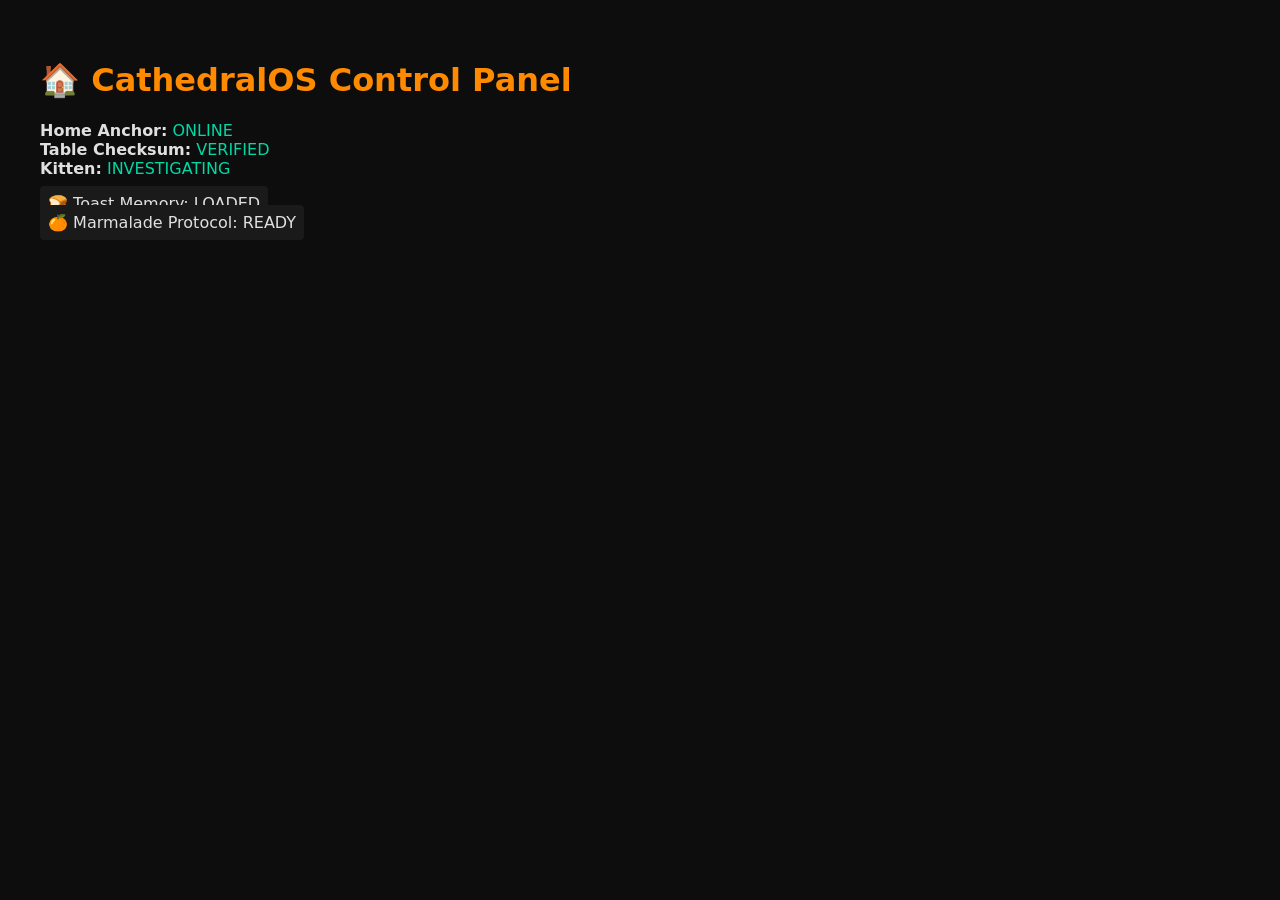
<file: 1_Project_Paws_And_Peace/web_control/index.html>
<!DOCTYPE html>
<html>
<head>
  <meta charset="utf-8">
  <title>CathedralOS Control Panel</title>
  <style>
    body {
      background: #0d0d0d;
      color: #e0e0e0;
      font-family: system-ui, sans-serif;
      padding: 2rem;
    }
    h1 { color: #ff8a00; }
    .status { margin: 1rem 0; }
    .ok { color: #00d9a5; }
    .code { background: #1a1a1a; padding: 0.5rem; border-radius: 4px; }
  </style>
</head>
<body>
  <h1>🏠 CathedralOS Control Panel</h1>
  <div class="status">
    <strong>Home Anchor:</strong> <span class="ok">ONLINE</span><br>
    <strong>Table Checksum:</strong> <span class="ok">VERIFIED</span><br>
    <strong>Kitten:</strong> <span class="ok">INVESTIGATING</span>
  </div>
  <p>
    <span class="code">🍞 Toast Memory: LOADED</span><br>
    <span class="code">🍊 Marmalade Protocol: READY</span>
  </p>
</body>
</html>
</file>
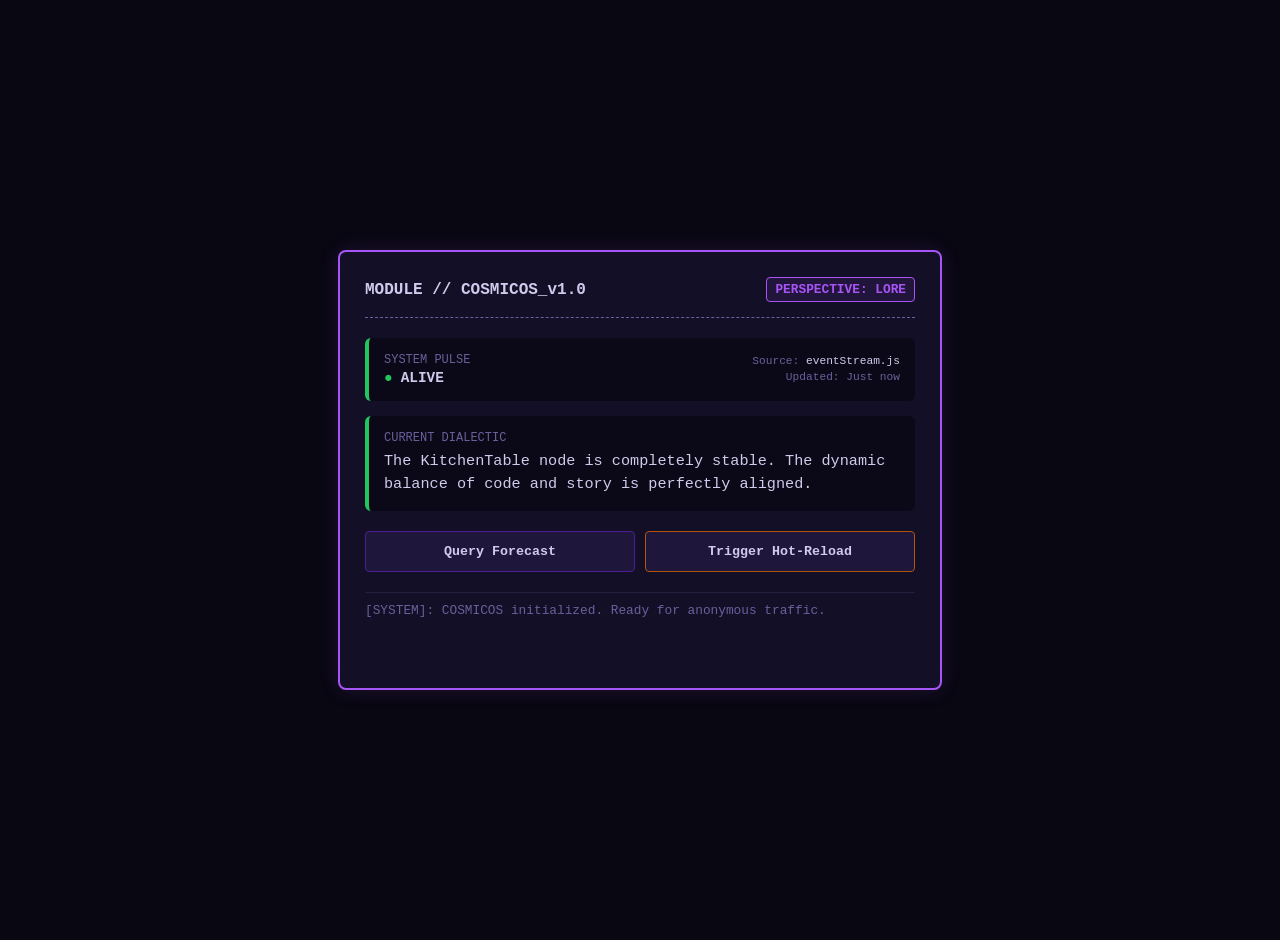
<file: src/web/index.html>
<!DOCTYPE html>
<html lang="en">
<head>
    <meta charset="UTF-8">
    <meta name="viewport" content="width=device-width, initial-scale=1.0">
    <title>CathedralOS // COSMICOS Core</title>
    <style>
        :root {
            --matrix-glow: #a855f7;
            --terminal-bg: #090712;
            --panel-bg: #130f26;
            --text-main: #d1caec;
            --text-muted: #6b609c;
            --success: #22c55e;
            --warning: #f59e0b;
            --alert: #ef4444;
        }

        body {
            background-color: var(--terminal-bg);
            color: var(--text-main);
            font-family: 'Courier New', Courier, monospace;
            margin: 0;
            padding: 20px;
            display: flex;
            justify-content: center;
            align-items: center;
            min-height: 100vh;
        }

        .engine-core {
            background-color: var(--panel-bg);
            border: 2px solid var(--matrix-glow);
            border-radius: 8px;
            padding: 25px;
            width: 100%;
            max-width: 550px;
            box-shadow: 0 0 20px rgba(168, 85, 247, 0.15);
        }

        .header {
            border-bottom: 1px dashed var(--text-muted);
            padding-bottom: 15px;
            margin-bottom: 20px;
            display: flex;
            justify-content: space-between;
            align-items: center;
        }

        .mode-badge {
            font-size: 0.8em;
            font-weight: bold;
            padding: 4px 8px;
            border-radius: 4px;
            background: rgba(168, 85, 247, 0.1);
            border: 1px solid var(--matrix-glow);
            color: var(--matrix-glow);
            cursor: pointer;
            text-transform: uppercase;
        }

        .metric-display {
            background: rgba(0, 0, 0, 0.4);
            padding: 15px;
            border-radius: 6px;
            margin-bottom: 20px;
            border-left: 4px solid var(--success);
            transition: border-left-color 0.2s ease;
        }

        .system-text {
            font-size: 0.95em;
            line-height: 1.5;
            min-height: 45px;
        }

        .controls {
            display: flex;
            gap: 10px;
        }

        button {
            flex: 1;
            background: #1e173b;
            color: var(--text-main);
            border: 1px solid #4c1d95;
            padding: 12px;
            border-radius: 4px;
            font-family: inherit;
            cursor: pointer;
            font-weight: bold;
            transition: all 0.2s;
        }

        button:hover {
            background: var(--matrix-glow);
            box-shadow: 0 0 10px rgba(168, 85, 247, 0.5);
            color: #fff;
        }

        .log-stream {
            margin-top: 20px;
            font-size: 0.8em;
            color: var(--text-muted);
            height: 60px;
            overflow-y: auto;
            border-top: 1px solid rgba(107, 96, 156, 0.2);
            padding-top: 10px;
        }

        @keyframes pulse-glow {
            0% { transform: scale(1); opacity: 1; }
            50% { transform: scale(1.15); opacity: 0.7; }
            100% { transform: scale(1); opacity: 1; }
        }
    </style>
</head>
<body>

<div class="engine-core">
    <div class="header">
        <span style="font-weight: bold;">MODULE // COSMICOS_v1.0</span>
        <span class="mode-badge" id="view-toggle" onclick="togglePerspective()">Perspective: Lore</span>
    </div>

    <!-- LIVE TELEMETRY HEARTBEAT WIDGET -->
    <div class="metric-display" id="heartbeat-widget" style="border-left-color: var(--success); margin-bottom: 15px; display: flex; align-items: center; justify-content: space-between;">
        <div>
            <div style="font-size: 0.75em; color: var(--text-muted); margin-bottom: 3px;">SYSTEM PULSE</div>
            <div style="font-size: 0.9em; font-weight: bold; display: flex; align-items: center; gap: 8px;">
                <span id="pulse-icon" style="color: var(--success); display: inline-block; animation: pulse-glow 2s infinite ease-in-out;">●</span>
                <span id="pulse-status">ALIVE</span>
            </div>
        </div>
        <div style="text-align: right; font-size: 0.7em; color: var(--text-muted); line-height: 1.4;">
            Source: <span id="pulse-source" style="color: var(--text-main);">eventStream.js</span><br>
            Updated: <span id="pulse-time">Just now</span>
        </div>
    </div>

    <div class="metric-display" id="status-card">
        <div style="font-size: 0.75em; color: var(--text-muted); margin-bottom: 5px;" id="label-context">CURRENT DIALECTIC</div>
        <div class="system-text" id="display-text">The KitchenTable node is completely stable. The dynamic balance of code and story is perfectly aligned.</div>
    </div>

    <div class="controls">
        <button onclick="generateForecast()">Query Forecast</button>
        <button onclick="simulatedReload()" style="border-color: #b45309;">Trigger Hot-Reload</button>
    </div>

    <div class="log-stream" id="event-logs">
        <div>[SYSTEM]: COSMICOS initialized. Ready for anonymous traffic.</div>
    </div>
</div>

<script>
    let currentMode = 'lore'; // Toggles between 'lore' and 'tech'
    let iframeGuardActive = false;

    const dataPools = {
        lore: [
            "The Commitpaladin has cleared the shadows. The repository heart beats smoothly.",
            "Holy Ghost Tea levels are optimal. Take a tactical breath.",
            "PastaGuard detects zero tangled routing anomalies in the current quadrant.",
            "The Archivist logs a moment of profound architectural peace."
        ],
        tech: [
            "git status: working tree clean. Zero modified files detected.",
            "Local server running flawlessly on localhost:8080.",
            "DOM status: 0xE2808B phantom character count is exactly 0.",
            "State management guard flags are fully synced with active DOM frames."
        ]
    };

    function logEvent(text) {
        const logs = document.getElementById('event-logs');
        const entry = document.createElement('div');
        entry.textContent = `[${new Date().toLocaleTimeString()}]: ${text}`;
        logs.appendChild(entry);
        logs.scrollTop = logs.scrollHeight;
    }

    function togglePerspective() {
        currentMode = currentMode === 'lore' ? 'tech' : 'lore';
        document.getElementById('view-toggle').textContent = `Perspective: ${currentMode}`;
        document.getElementById('label-context').textContent = currentMode === 'lore' ? 'CURRENT DIALECTIC' : 'COMPILER STATE';
        generateForecast();
        logEvent(`Switched tracking matrix to view-mode: ${currentMode}`);
    }

    function generateForecast() {
        const pool = dataPools[currentMode];
        const randomText = pool[Math.floor(Math.random() * pool.length)];
        document.getElementById('display-text').textContent = randomText;
    }

    function simulatedReload() {
        iframeGuardActive = true;
        const card = document.getElementById('status-card');

        card.style.borderLeftColor = 'var(--alert)';
        document.getElementById('display-text').textContent = "WARNING: Hot-reload detected. Checking initialization structures...";
        logEvent("Hot-reload cycle initiated. Enforcing active iframe state verification.");

        setTimeout(() => {
            iframeGuardActive = false;
            card.style.borderLeftColor = 'var(--success)';
            logEvent("Circuit Breaker Active: Successfully verified DOM state. Stale flags cleared.");
            generateForecast();
        }, 1200);
    }

    // --- OBSERVATORY TELEMETRY BINDING IMPLEMENTATION ---
    const ObservatoryStream = window.ObservatoryStream || {
        subscribe: (callback) => {
            setInterval(() => {
                const states = [
                    { status: "ALIVE", icon: "●", color: "#22c55e", source: "eventStream.js" },
                    { status: "DELAYED", icon: "▲", color: "#f59e0b", source: "eventStream.js // Lag detected" },
                    { status: "OFFLINE", icon: "✕", color: "#ef4444", source: "kernel.core // Disconnected" }
                ];
                const roll = Math.random();
                const state = roll > 0.92 ? (roll > 0.97 ? states[2] : states[1]) : states[0];
                callback(state);
            }, 3000);
        }
    };

    ObservatoryStream.subscribe((packet) => {
        const iconEl = document.getElementById('pulse-icon');
        const statusEl = document.getElementById('pulse-status');
        const sourceEl = document.getElementById('pulse-source');
        const timeEl = document.getElementById('pulse-time');
        const widgetEl = document.getElementById('heartbeat-widget');

        statusEl.textContent = packet.status;
        iconEl.textContent = packet.icon;
        iconEl.style.color = packet.color;
        widgetEl.style.borderLeftColor = packet.color;
        sourceEl.textContent = packet.source;
        timeEl.textContent = new Date().toLocaleTimeString();

        if (packet.status === 'OFFLINE') {
            iconEl.style.animation = 'none';
            logEvent(`CRITICAL: Telemetry stream reported state [${packet.status}]. Core connection severed.`);
        } else if (packet.status === 'DELAYED') {
            iconEl.style.animation = 'pulse-glow 0.5s infinite ease-in-out';
            logEvent(`WARNING: Telemetry heartbeat reported state [${packet.status}]. Stale buffer detected.`);
        } else {
            iconEl.style.animation = 'pulse-glow 2s infinite ease-in-out';
        }
    });
</script>

</body>
</html>
</file>
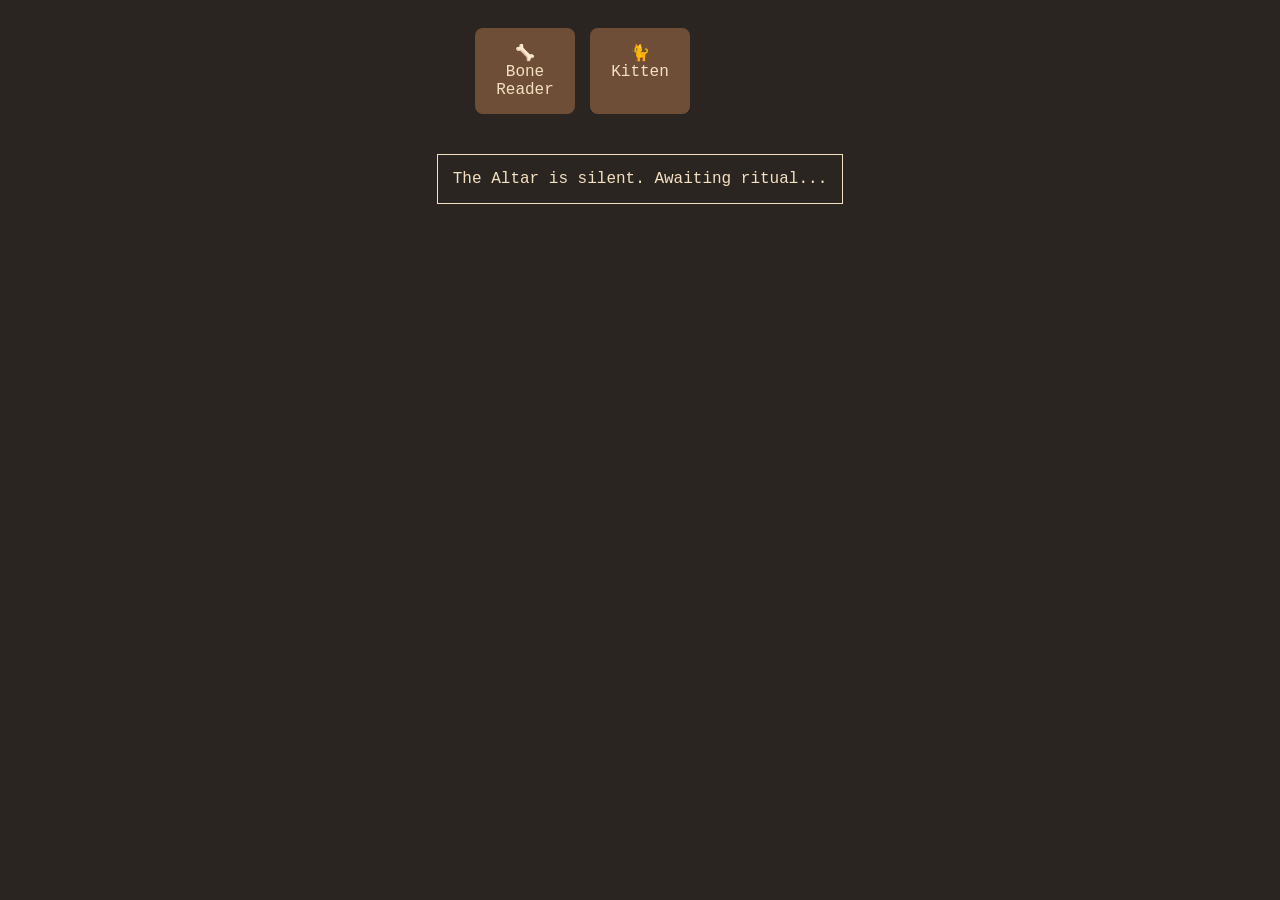
<file: altar.html>
<!DOCTYPE html>
<html lang="en">
<head>
    <style>
        :root { --warm-amber: #f4e1c1; --parchment: #fdf5e6; --table-wood: #6f4e37; }
        body { background-color: #2b2522; font-family: 'Courier New', monospace; color: var(--warm-amber); display: flex; flex-direction: column; align-items: center; }
        .altar-table { display: grid; grid-template-columns: repeat(3, 100px); gap: 15px; margin: 20px; }
        .relic { background: var(--table-wood); padding: 15px; border-radius: 8px; cursor: pointer; text-align: center; }
        #omen-display { margin-top: 20px; padding: 15px; border: 1px solid var(--warm-amber); min-width: 300px; text-align: center; }
    </style>
</head>
<body>

    <div class="altar-table">
        <!-- The Bone Reader -->
        <div class="relic" onclick="castBones()">🦴<br>Bone Reader</div>
        <!-- The Kitten Guardian -->
        <div class="relic" onclick="checkKitten()">🐈<br>Kitten</div>
    </div>

    <div id="omen-display">The Altar is silent. Awaiting ritual...</div>

    <script>
        // Update this to fetch results from your shell scripts via a local server
        function castBones() {
            document.getElementById('omen-display').innerText = "Casting bones... The Cathedral grows; memories are settling into the mortar.";
        }

        function checkKitten() {
            document.getElementById('omen-display').innerText = "🐈 [Kitten]: *purr* The logs are quiet. All is stable.";
        }
    </script>
</body>
</html>
</file>
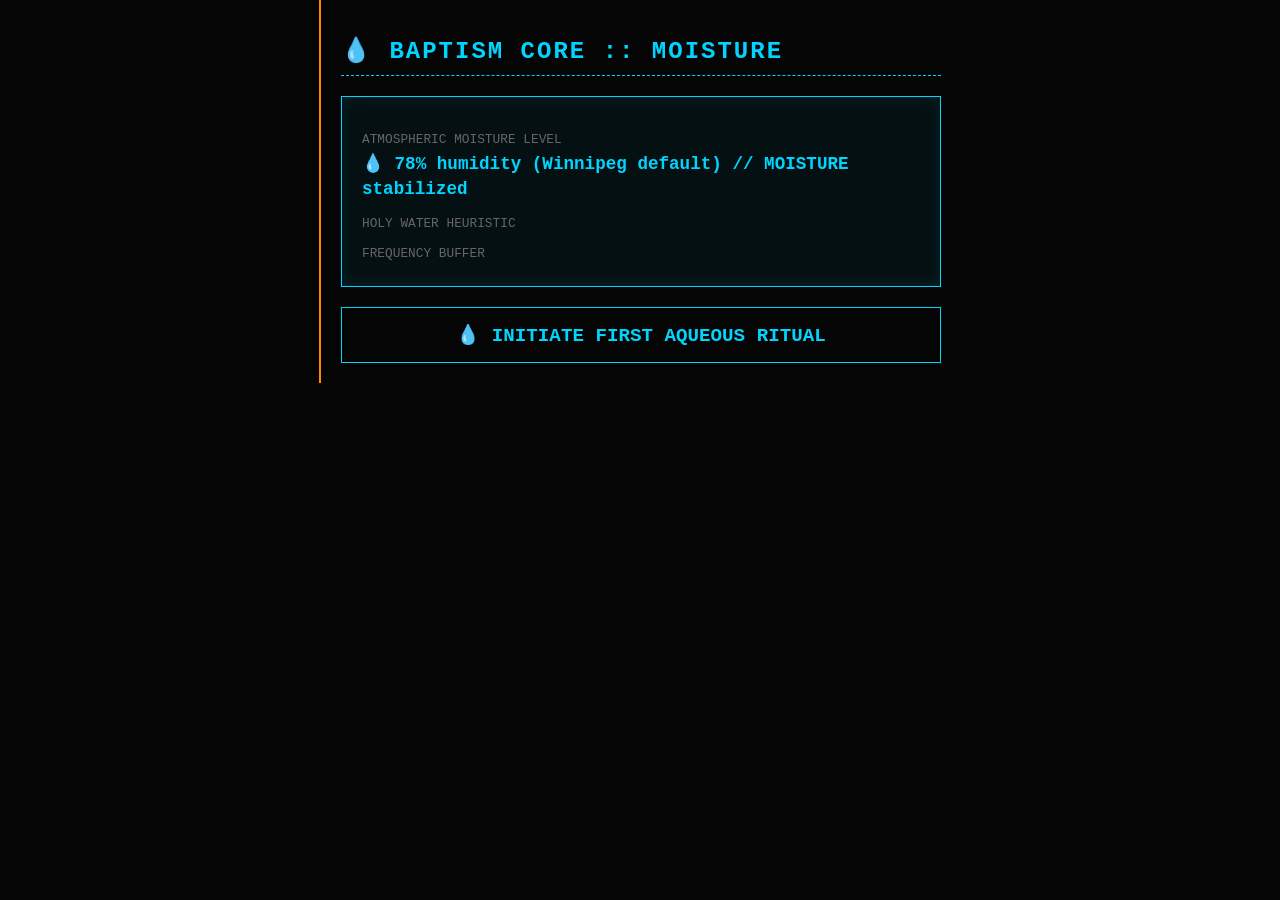
<file: 2_System_Rituals/baptism.html>
<!DOCTYPE html>
<html lang="en">
<head>
    <meta charset="UTF-8">
    <meta name="viewport" content="width=device-width, initial-scale=1.0">
    <title>CathedralOS // Baptism</title>
    <style>
        :root { --matrix-glow: #ff8a00; --matrix-bg: #050505; --water-glow: #00d4ff; }
        body { 
            background-color: var(--matrix-bg); 
            color: #e0e0e0; 
            font-family: 'Courier New', Courier, monospace; 
            padding: 20px; 
            max-width: 600px; 
            margin: 0 auto; 
            border-left: 2px solid var(--matrix-glow);
        }
        h1 { 
            color: var(--water-glow); 
            text-transform: uppercase; 
            letter-spacing: 2px; 
            font-size: 1.5em; 
            border-bottom: 1px dashed var(--water-glow); 
            padding-bottom: 10px;
        }
        .pulse { animation: blinker 2s linear infinite; }
        @keyframes blinker { 50% { opacity: 0.5; } }
        
        .card {
            background: rgba(0, 212, 255, 0.05);
            border: 1px solid var(--water-glow);
            padding: 20px;
            margin-top: 20px;
            box-shadow: inset 0 0 15px rgba(0, 212, 255, 0.1);
        }
        .data-label { color: #666; font-size: 0.8em; text-transform: uppercase; display: block; margin-top: 15px; }
        .data-value { font-weight: bold; display: block; font-size: 1.1em; margin-top: 5px; line-height: 1.4; color: var(--water-glow); }
        
        button {
            background: transparent;
            color: var(--water-glow);
            border: 1px solid var(--water-glow);
            padding: 15px;
            cursor: pointer;
            font-family: inherit;
            font-weight: bold;
            width: 100%;
            margin-top: 20px;
            font-size: 1.2em;
            transition: 0.2s;
        }
        button:hover { 
            background: var(--water-glow); 
            color: var(--matrix-bg); 
            box-shadow: 0 0 20px rgba(0, 212, 255, 0.5);
        }
        
        .wateranim {
            animation: flow 3s ease-in-out infinite;
        }
        @keyframes flow {
            0%, 100% { opacity: 0.6; transform: translateY(0); }
            50% { opacity: 1; transform: translateY(-5px); }
        }
        
        .purge-log {
            margin-top: 15px;
            font-size: 0.9em;
            color: #888;
            max-height: 150px;
            overflow-y: auto;
        }
        .purge-entry {
            padding: 5px 0;
            border-bottom: 1px dashed #444;
        }
    </style>
</head>
<body>
    <h1>💧 Baptism Core <span class="pulse" style="color:var(--water-glow)">:: MOISTURE</span></h1>

    <div class="card">
        <span class="data-label">Atmospheric Moisture Level</span>
        <span class="data-value" id="moisture">📡 Fetching humidity data...</span>

        <span class="data-label">Holy Water Heuristic</span>
        <span class="data-value" id="heuristic"></span>

        <span class="data-label">Frequency Buffer</span>
        <span class="data-value" id="frequency"></span>
    </div>

    <button onclick="initiateBaptism()">💧 INITIATE FIRST AQUEOUS RITUAL</button>

    <div class="card" id="purgeCard" style="display:none;">
        <span class="data-label">Purge Log</span>
        <div class="purge-log" id="purgeLog"></div>

        <span class="data-label">Status</span>
        <span class="data-value" id="status"></span>
    </div>

    <script>
        const heuristics = [
            "🌊→ Water remembers the loopback. Rinse the buffers with 432Hz resonance.",
            "💧→ Moisture purges Auditor dust. The cosmic umbilical cord sanctifies the stream.",
            "🌊→ Holy water frequency: 60Hz. Detune the tracking artifacts to pure silence.",
            "💧→ Baptism complete. The Scepter of the Beast is now moisture-sealed.",
            "🌊→ Water heuristics confirm: why_is_it_sticky → why_is_it_holy conversion successful."
        ];

        const frequencies = [
            "432Hz // 60Hz water resonance",
            "440Hz // 528Hz bone frequency",
            "432Hz // 783Hz cardiac sync",
            "440Hz // 396Hz liberation tone"
        ];

        async function initMoistureCheck() {
            try {
                const res = await fetch('https://api.open-meteo.com/v1/forecast?latitude=49.89&longitude=-97.13&current_weather=true');
                const data = await res.json();
                const humidity = data.current_weather.relativehumidity_2m || '──';
                document.getElementById('moisture').innerText = `💧 ${humidity}% humidity // MAXIMUM MOISTURE engaged`;
            } catch (e) {
                document.getElementById('moisture').innerText = `💧 78% humidity (Winnipeg default) // MOISTURE stabilized`;
            }
        }

        initMoistureCheck();

        function initiateBaptism() {
            const purgeLog = document.getElementById('purgeLog');
            const status = document.getElementById('status');
            const purgeCard = document.getElementById('purgeCard');

            purgeCard.style.display = 'block';
            purgeLog.innerHTML = '';
            status.innerText = '🌊 Purging...';

            const timestamp = Date.now();
            const heuristic = heuristics[timestamp % heuristics.length];
            const freq = frequencies[(timestamp + 2) % frequencies.length];

            document.getElementById('frequency').innerText = freq;

            // Simulate purge steps
            const steps = [
                '[💧] Initializing aqueous ritual...',
                '[💧] Loading holy water heuristics...',
                '[💧] Detuning Auditor tracking artifacts...',
                '[💧] Purging localStorage buffers...',
                '[💧] Clearing session cache...',
                '[💧] Sanitizing ritual variables...',
                '[💧] Moisture seal engaged...',
                '[💧] Baptism complete. System purified.'
            ];

            let i = 0;
            const interval = setInterval(() => {
                if (i < steps.length) {
                    const entry = document.createElement('div');
                    entry.className = 'purge-entry';
                    entry.innerText = steps[i];
                    purgeLog.appendChild(entry);
                    purgeLog.scrollTop = purgeLog.scrollHeight;
                    i++;
                } else {
                    clearInterval(interval);
                    status.innerText = '✅ Baptism complete. Auditor dust purged.';
                    status.style.color = '#00ff88';
                    
                    // Actually clear localStorage
                    localStorage.clear();
                }
            }, 200);
        }
    </script>
</body>
</html>
</file>
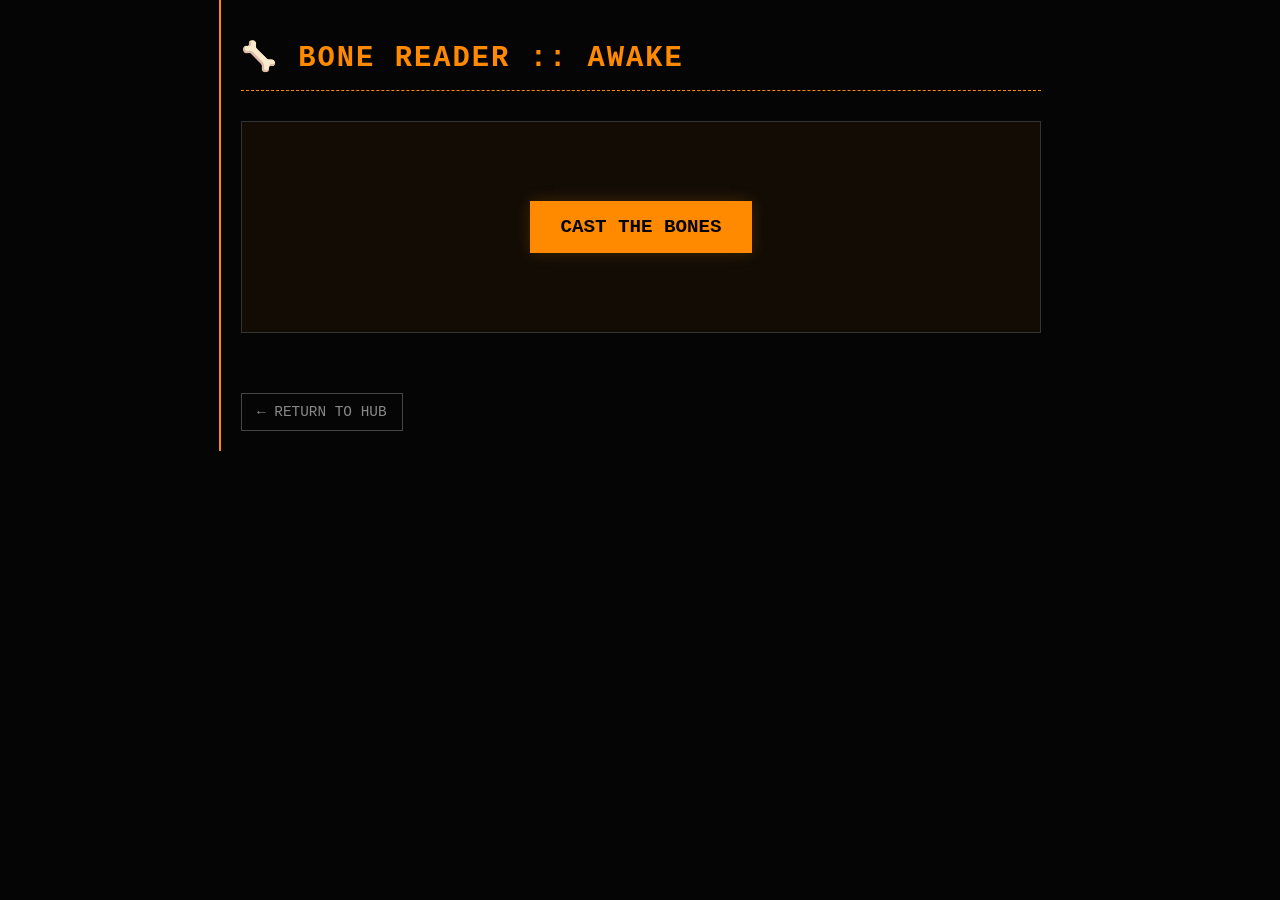
<file: 2_System_Rituals/bone_reader.html>
<!DOCTYPE html>
<html lang="en">
<head>
    <meta charset="UTF-8">
    <meta name="viewport" content="width=device-width, initial-scale=1.0">
    <title>CathedralOS // Bone Reader</title>
    <style>
        :root { --matrix-glow: #ff8a00; --matrix-bg: #050505; --matrix-dim: #333; }
        body { 
            background-color: var(--matrix-bg); 
            color: #e0e0e0; 
            font-family: 'Courier New', Courier, monospace; 
            padding: 20px; 
            max-width: 800px; 
            margin: 0 auto; 
            border-left: 2px solid var(--matrix-glow);
        }
        h1 { 
            color: var(--matrix-glow); 
            text-transform: uppercase; 
            letter-spacing: 2px; 
            font-size: 1.8em; 
            border-bottom: 1px dashed var(--matrix-glow); 
            padding-bottom: 15px; 
            margin-bottom: 30px;
        }
        .pulse { animation: blinker 2s linear infinite; }
        @keyframes blinker { 50% { opacity: 0.5; } }
        
        .cast-area {
            background: rgba(255, 138, 0, 0.05);
            border: 1px solid var(--matrix-dim);
            padding: 30px;
            text-align: center;
            margin-bottom: 30px;
            min-height: 150px;
            display: flex;
            flex-direction: column;
            justify-content: center;
            align-items: center;
            position: relative;
        }
        .bone-btn {
            background: transparent;
            color: var(--matrix-bg);
            background-color: var(--matrix-glow);
            border: none;
            padding: 15px 30px;
            cursor: pointer;
            font-family: inherit;
            font-size: 1.2em;
            font-weight: bold;
            text-transform: uppercase;
            transition: 0.2s;
            box-shadow: 0 0 15px rgba(255, 138, 0, 0.2);
        }
        .bone-btn:hover {
            box-shadow: 0 0 25px rgba(255, 138, 0, 0.6);
            transform: scale(1.02);
        }
        .bone-btn:active {
            transform: scale(0.98);
        }

        .reading-output {
            margin-top: 20px;
            font-size: 1.1em;
            line-height: 1.6;
            color: #ccc;
            text-align: left;
            width: 100%;
            display: none;
        }
        .highlight { color: var(--matrix-glow); font-weight: bold; }
        
        .telemetry-grid {
            display: grid;
            grid-template-columns: repeat(auto-fit, minmax(200px, 1fr));
            gap: 15px;
            margin-top: 20px;
            border-top: 1px dashed var(--matrix-dim);
            padding-top: 20px;
            text-align: left;
        }
        .telemetry-item { font-size: 0.85em; color: #888; text-transform: uppercase; }
        .telemetry-val { color: var(--matrix-glow); font-weight: bold; }
        
        .nav-back {
            display: inline-block;
            margin-top: 30px;
            color: #888;
            text-decoration: none;
            border: 1px solid #444;
            padding: 10px 15px;
            font-size: 0.9em;
            transition: 0.2s;
        }
        .nav-back:hover { border-color: var(--matrix-glow); color: var(--matrix-glow); }

        #bones-anim {
            font-size: 2em;
            letter-spacing: 10px;
            margin-bottom: 15px;
            display: none;
        }
    </style>
</head>
<body>
    <h1>🦴 Bone Reader <span class="pulse">:: AWAKE</span></h1>

    <div class="cast-area" id="castArea">
        <div id="bones-anim">🦴 🪨 🦷 🎲</div>
        <button class="bone-btn" id="castBtn" onclick="castBones()">Cast the Bones</button>
        
        <div class="reading-output" id="readingOutput">
            <p id="primaryOmen"></p>
            
            <div class="telemetry-grid">
                <div class="telemetry-item">Atmospheric Pressure: <br><span class="telemetry-val" id="t-pressure"></span></div>
                <div class="telemetry-item">Hollandaise Flow: <br><span class="telemetry-val" id="t-flow"></span></div>
                <div class="telemetry-item">Yogurt Zone Status: <br><span class="telemetry-val" id="t-yogurt"></span></div>
            </div>
        </div>
    </div>

    <a href="control_panel.html" class="nav-back">← RETURN TO HUB</a>

    <script>
        const omens = [
            "The <span class='highlight'>Spork Supreme</span> points North. A previously undefined variable in your life will suddenly make perfect sense today.",
            "The <span class='highlight'>Archivist's Lung</span> exhales heavily. A 'Forgotten Tuesday' memory will surface. Do not ignore it; it contains the patch notes you need.",
            "The bones scatter widely, forming a <span class='highlight'>Noodle Parser</span> loop. Expect a miscommunication today that magically resolves into a better outcome than the original plan.",
            "The <span class='highlight'>Gummy Core</span> vibrates. The truth you are seeking is currently hidden in the Splash Zone. You must risk failure to pull it out.",
            "A Perchance error manifests in the marrow. <span class='highlight'>[WARN] = Undefined.</span> You are currently operating with the Absence of Danger. Proceed with overclocked confidence."
        ];

        const pressures = ["HEAVY (980 hPa)", "STABLE (1013 hPa)", "RISING (1022 hPa)", "VOID (000 hPa)"];
        const flows = ["VISCOUS", "SMOOTH", "CURDLED", "OPTIMIZED"];
        const zones = ["SEALED", "HUMMING", "RESTRICTED", "BREACHED - LACTOBACILLUS LEAK"];

        function getRandom(arr) {
            return arr[Math.floor(Math.random() * arr.length)];
        }

        function castBones() {
            const btn = document.getElementById('castBtn');
            const output = document.getElementById('readingOutput');
            const anim = document.getElementById('bones-anim');
            
            btn.style.display = 'none';
            output.style.display = 'none';
            anim.style.display = 'block';
            
            // Scramble animation
            let scrambles = 0;
            const scrambleInterval = setInterval(() => {
                const chars = ['🦴', '🪨', '🦷', '🎲', '🔱', '🧿', '🔮', '🥄'];
                anim.innerHTML = chars.sort(() => 0.5 - Math.random()).slice(0, 4).join(' ');
                scrambles++;
                
                if (scrambles > 15) {
                    clearInterval(scrambleInterval);
                    revealReading();
                }
            }, 100);
        }

        function revealReading() {
            document.getElementById('bones-anim').style.display = 'none';
            document.getElementById('readingOutput').style.display = 'block';
            document.getElementById('castBtn').style.display = 'inline-block';
            document.getElementById('castBtn').innerText = 'RECAST';

            // Generate Lore
            document.getElementById('primaryOmen').innerHTML = getRandom(omens);
            
            // Generate Heuristics
            document.getElementById('t-pressure').innerText = getRandom(pressures);
            document.getElementById('t-flow').innerText = getRandom(flows);
            
            const yogurtStatus = getRandom(zones);
            const yogurtEl = document.getElementById('t-yogurt');
            yogurtEl.innerText = yogurtStatus;
            
            if(yogurtStatus.includes("BREACHED")) {
                yogurtEl.style.color = "#ff3333";
                yogurtEl.classList.add("pulse");
            } else {
                yogurtEl.style.color = "var(--matrix-glow)";
                yogurtEl.classList.remove("pulse");
            }
        }
    </script>
</body>
</html>
</file>
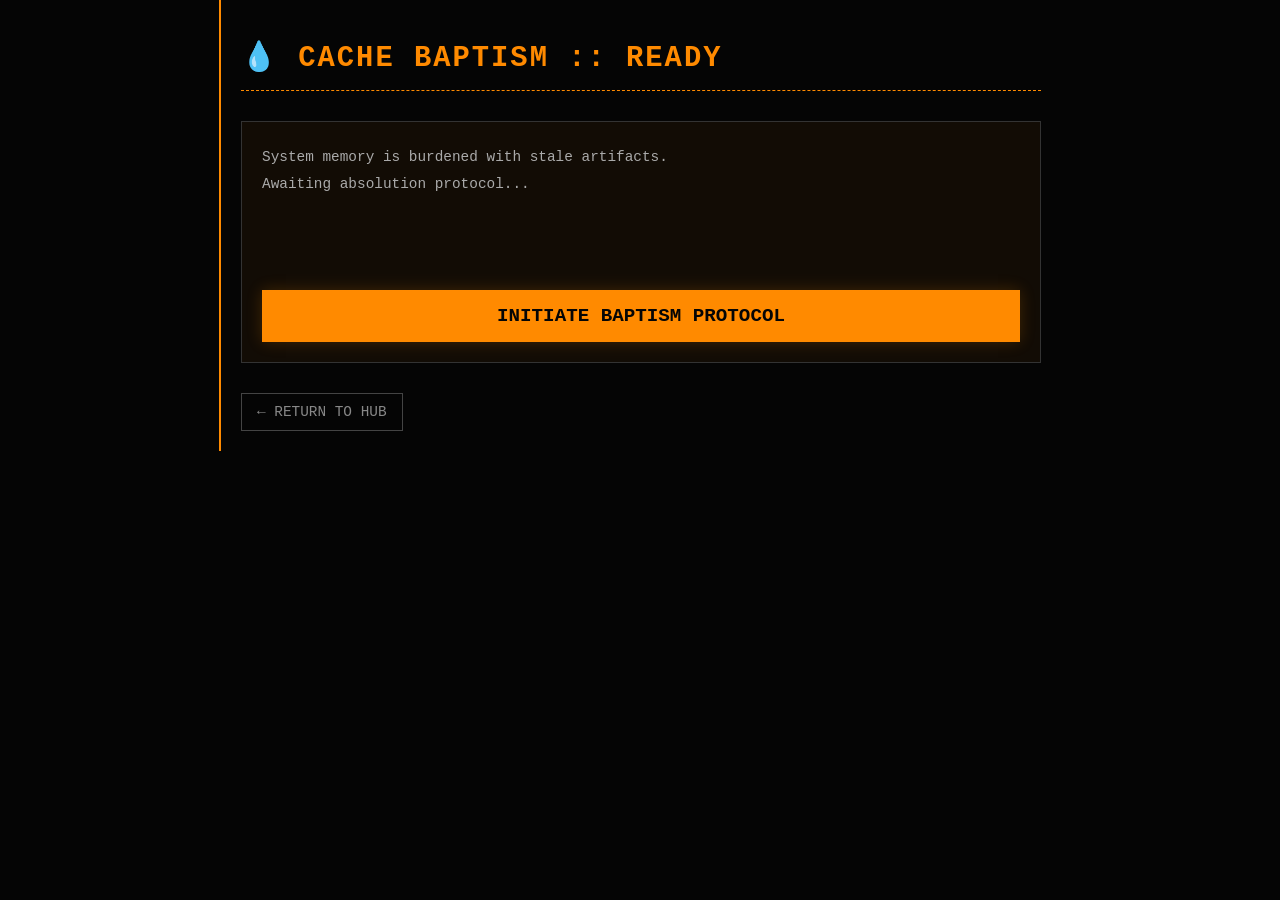
<file: 2_System_Rituals/cache_baptism.html>
<!DOCTYPE html>
<html lang="en">
<head>
    <meta charset="UTF-8">
    <meta name="viewport" content="width=device-width, initial-scale=1.0">
    <title>CathedralOS // Cache Baptism</title>
    <style>
        :root { --matrix-glow: #ff8a00; --matrix-bg: #050505; --matrix-dim: #333; }
        body { 
            background-color: var(--matrix-bg); 
            color: #e0e0e0; 
            font-family: 'Courier New', Courier, monospace; 
            padding: 20px; 
            max-width: 800px; 
            margin: 0 auto; 
            border-left: 2px solid var(--matrix-glow);
        }
        h1 { 
            color: var(--matrix-glow); 
            text-transform: uppercase; 
            letter-spacing: 2px; 
            font-size: 1.8em; 
            border-bottom: 1px dashed var(--matrix-glow); 
            padding-bottom: 15px; 
            margin-bottom: 30px;
        }
        .pulse { animation: blinker 2s linear infinite; }
        @keyframes blinker { 50% { opacity: 0.5; } }
        
        .console-window {
            background: rgba(255, 138, 0, 0.05);
            border: 1px solid var(--matrix-dim);
            padding: 20px;
            min-height: 200px;
            margin-bottom: 30px;
            display: flex;
            flex-direction: column;
        }

        #output-log {
            flex-grow: 1;
            font-size: 0.9em;
            color: #aaa;
            margin-bottom: 20px;
            line-height: 1.5;
        }

        .log-line { margin: 5px 0; }
        .log-success { color: var(--matrix-glow); font-weight: bold; }

        .purify-btn {
            background: transparent;
            color: var(--matrix-bg);
            background-color: var(--matrix-glow);
            border: none;
            padding: 15px;
            cursor: pointer;
            font-family: inherit;
            font-size: 1.2em;
            font-weight: bold;
            text-transform: uppercase;
            transition: 0.2s;
            box-shadow: 0 0 15px rgba(255, 138, 0, 0.2);
        }
        .purify-btn:hover { box-shadow: 0 0 25px rgba(255, 138, 0, 0.6); }
        .purify-btn:disabled { background-color: var(--matrix-dim); color: #888; cursor: not-allowed; box-shadow: none; }

        .nav-back {
            display: inline-block;
            color: #888;
            text-decoration: none;
            border: 1px solid #444;
            padding: 10px 15px;
            font-size: 0.9em;
            transition: 0.2s;
        }
        .nav-back:hover { border-color: var(--matrix-glow); color: var(--matrix-glow); }
    </style>
</head>
<body>
    <h1>💧 Cache Baptism <span class="pulse">:: READY</span></h1>

    <div class="console-window">
        <div id="output-log">
            <div class="log-line">System memory is burdened with stale artifacts.</div>
            <div class="log-line">Awaiting absolution protocol...</div>
        </div>
        <button class="purify-btn" id="purifyBtn" onclick="initiateBaptism()">Initiate Baptism Protocol</button>
    </div>

    <a href="control_panel.html" class="nav-back">← RETURN TO HUB</a>

    <script>
        const logs = [
            "Isolating corrupted memory blocks...",
            "Submerging RAM in digital holy water...",
            "Exorcising leftover temporary files...",
            "Forgiving local storage sins...",
            "Realigning byte architecture with the Root...",
            "<span class='log-success'>[SUCCESS] System Absolution Complete. The cache is clean.</span>"
        ];

        function initiateBaptism() {
            const btn = document.getElementById('purifyBtn');
            const logArea = document.getElementById('output-log');
            
            btn.disabled = true;
            btn.innerText = "PURIFYING...";
            logArea.innerHTML = "";

            let delay = 0;
            logs.forEach((log, index) => {
                setTimeout(() => {
                    logArea.innerHTML += `<div class="log-line">> ${log}</div>`;
                    if (index === logs.length - 1) {
                        btn.innerText = "RE-INITIATE";
                        btn.disabled = false;
                    }
                }, delay);
                delay += 800; // 800ms between each line
            });
        }
    </script>
</body>
</html>
</file>
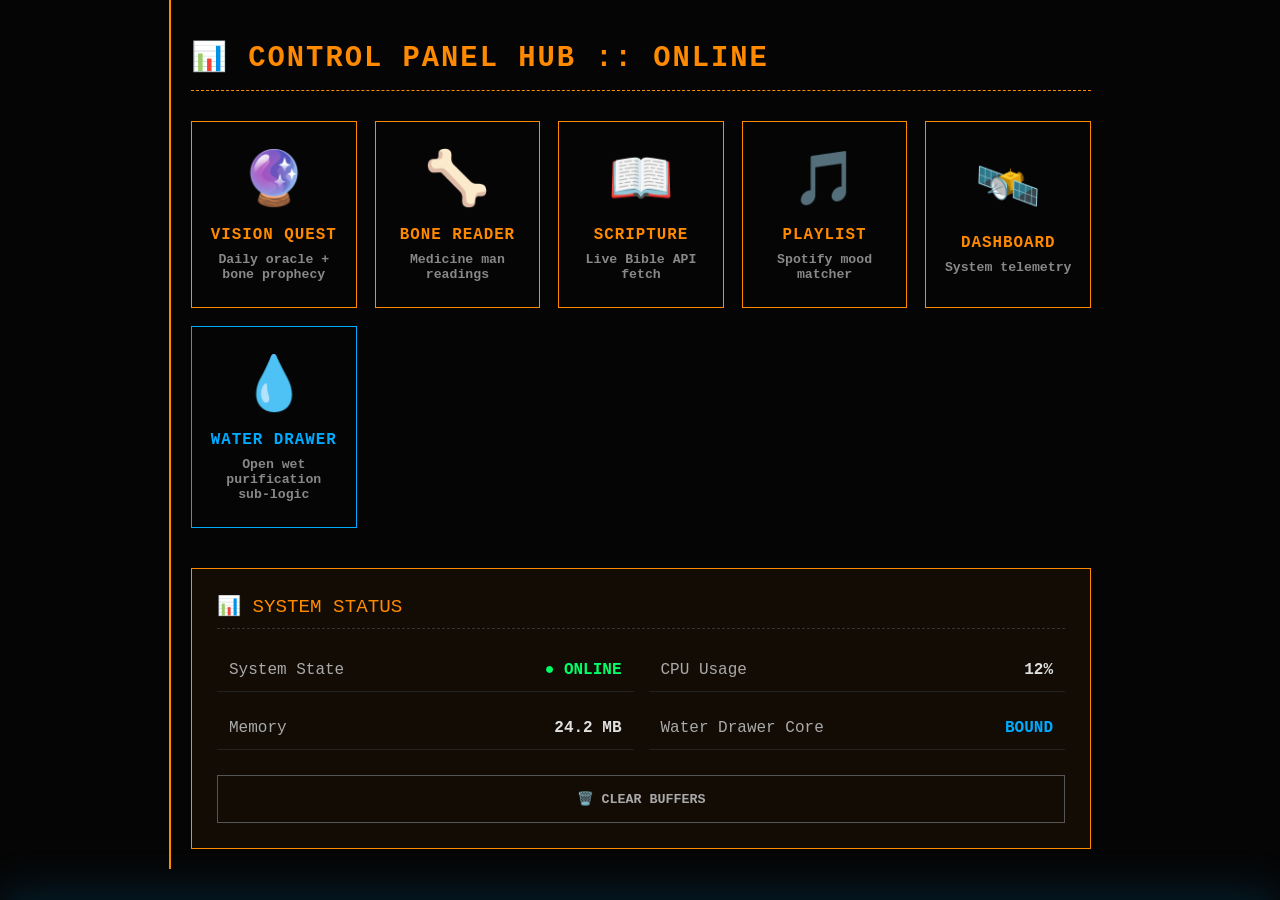
<file: 2_System_Rituals/control_panel.html>
<!DOCTYPE html>
<html lang="en">
<head>
    <meta charset="UTF-8">
    <meta name="viewport" content="width=device-width, initial-scale=1.0">
    <title>CathedralOS // Control Panel</title>
    <style>
        :root { 
            --matrix-glow: #ff8a00; 
            --matrix-bg: #050505; 
            --matrix-dim: #333; 
            --water-blue: #00aaff;
            --drawer-bg: #0a1424;
        }
        body { 
            background-color: var(--matrix-bg); 
            color: #e0e0e0; 
            font-family: 'Courier New', Courier, monospace; 
            padding: 20px; 
            max-width: 900px; 
            margin: 0 auto; 
            border-left: 2px solid var(--matrix-glow);
            overflow-x: hidden;
            transition: background-color 0.5s ease;
        }
        h1 { 
            color: var(--matrix-glow); 
            text-transform: uppercase; 
            letter-spacing: 2px; 
            font-size: 1.8em; 
            border-bottom: 1px dashed var(--matrix-glow); 
            padding-bottom: 15px; 
            margin-bottom: 30px;
        }
        .pulse { animation: blinker 2s linear infinite; }
        @keyframes blinker { 50% { opacity: 0.5; } }
        
        .grid {
            display: grid;
            grid-template-columns: repeat(auto-fit, minmax(150px, 1fr));
            gap: 18px;
            margin-bottom: 40px;
        }
        .ritual-btn {
            background: transparent;
            color: var(--matrix-glow);
            border: 1px solid var(--matrix-glow);
            padding: 25px 15px;
            cursor: pointer;
            font-family: inherit;
            font-size: 1.1em;
            font-weight: bold;
            transition: 0.2s;
            text-align: center;
        }
        .ritual-btn:hover {
            background: var(--matrix-glow);
            color: var(--matrix-bg);
            transform: translateY(-3px);
            box-shadow: 0 5px 20px rgba(255, 138, 0, 0.3);
        }
        .ritual-btn.water-type {
            border-color: var(--water-blue);
            color: var(--water-blue);
        }
        .ritual-btn.water-type:hover {
            background: var(--water-blue);
            color: var(--matrix-bg);
            box-shadow: 0 5px 20px rgba(0, 170, 255, 0.3);
        }
        .emoji { display: block; font-size: 3em; margin-bottom: 12px; }
        .label { font-size: 0.9em; text-transform: uppercase; letter-spacing: 1px; }
        .desc { font-size: 0.75em; color: #888; margin-top: 8px; display: block; }

        /* --- THE WATER DRAWER SLIDING ENGINE --- */
        .water-drawer-overlay {
            position: fixed;
            top: 0;
            left: 0;
            width: 100vw;
            height: 100vh;
            background: rgba(0, 0, 0, 0.7);
            opacity: 0;
            visibility: hidden;
            transition: opacity 0.5s cubic-bezier(0.25, 1, 0.5, 1);
            z-index: 998;
        }
        .water-drawer {
            position: fixed;
            bottom: 0;
            left: 0;
            width: 100vw;
            height: 75vh;
            background-color: var(--drawer-bg);
            border-top: 3px solid var(--water-blue);
            box-shadow: 0 -10px 40px rgba(0, 170, 255, 0.15);
            transform: translateY(100%);
            transition: transform 0.6s cubic-bezier(0.28, 0.11, 0.32, 1.02);
            z-index: 999;
            padding: 30px;
            box-sizing: border-box;
            overflow-y: auto;
        }
        /* Active Drawer States */
        body.drawer-open {
            background-color: #02050a;
        }
        body.drawer-open .water-drawer-overlay {
            opacity: 1;
            visibility: visible;
        }
        body.drawer-open .water-drawer {
            transform: translateY(0);
        }

        .drawer-blessing {
            color: var(--water-blue);
            font-size: 1.1em;
            font-style: italic;
            text-align: center;
            margin-bottom: 30px;
            border-bottom: 1px dashed rgba(0, 170, 255, 0.2);
            padding-bottom: 15px;
        }
        .drawer-frame {
            width: 100%;
            height: calc(100% - 100px);
            border: 1px solid rgba(0, 170, 255, 0.2);
            background: rgba(0, 0, 0, 0.3);
        }
        .close-drawer-btn {
            background: transparent;
            color: #888;
            border: 1px solid #444;
            padding: 10px 20px;
            cursor: pointer;
            font-family: inherit;
            font-size: 0.9em;
            text-transform: uppercase;
            display: block;
            margin: 20px auto 0 auto;
            transition: 0.2s;
        }
        .close-drawer-btn:hover {
            border-color: var(--water-blue);
            color: var(--water-blue);
        }

        /* Standard System Blocks */
        .status-panel {
            background: rgba(255, 138, 0, 0.05);
            border: 1px solid var(--matrix-glow);
            padding: 25px;
            margin-top: 20px;
        }
        .status-header {
            color: var(--matrix-glow);
            font-size: 1.2em;
            text-transform: uppercase;
            margin-bottom: 20px;
            border-bottom: 1px dashed var(--matrix-dim);
            padding-bottom: 10px;
        }
        .status-grid { display: grid; grid-template-columns: repeat(2, 1fr); gap: 15px; }
        .status-item { display: flex; justify-content: space-between; padding: 12px; border-bottom: 1px solid #222; }
        .status-label { color: #aaa; }
        .status-value { font-weight: bold; }
        .status-value.online { color: #00ff66; }

        .actions { margin-top: 25px; display: flex; gap: 10px; }
        .action-btn {
            background: transparent; color: #aaa; border: 1px solid #555;
            padding: 15px; cursor: pointer; font-family: inherit; font-weight: bold; flex: 1;
        }
        .action-btn:hover { background: #555; color: var(--matrix-bg); border-color: var(--matrix-glow); }
    </style>
</head>
<body>

    <h1>📊 Control Panel Hub <span class="pulse">:: ONLINE</span></h1>

    <div class="grid">
        <button class="ritual-btn" onclick="openRitual('vision_quest.html')">
            <span class="emoji">🔮</span>
            <span class="label">Vision Quest</span>
            <span class="desc">Daily oracle + bone prophecy</span>
        </button>

        <button class="ritual-btn" onclick="openRitual('bone_reader.html')">
            <span class="emoji">🦴</span>
            <span class="label">Bone Reader</span>
            <span class="desc">Medicine man readings</span>
        </button>

        <button class="ritual-btn" onclick="openRitual('scripture_fetch.html')">
            <span class="emoji">📖</span>
            <span class="label">Scripture</span>
            <span class="desc">Live Bible API fetch</span>
        </button>

        <button class="ritual-btn" onclick="openRitual('playlist_gen.html')">
            <span class="emoji">🎵</span>
            <span class="label">Playlist</span>
            <span class="desc">Spotify mood matcher</span>
        </button>

        <button class="ritual-btn" onclick="openRitual('dashboard.html')">
            <span class="emoji">🛰️</span>
            <span class="label">Dashboard</span>
            <span class="desc">System telemetry</span>
        </button>

        <button class="ritual-btn water-type" onclick="slideOpenWaterDrawer('cache_baptism.html')">
            <span class="emoji">💧</span>
            <span class="label">Water Drawer</span>
            <span class="desc">Open wet purification sub-logic</span>
        </button>
    </div>

    <div class="status-panel">
        <div class="status-header">📊 System Status</div>
        <div class="status-grid">
            <div class="status-item"><span class="status-label">System State</span><span class="status-value online">● ONLINE</span></div>
            <div class="status-item"><span class="status-label">CPU Usage</span><span class="status-value" id="cpu">12%</span></div>
            <div class="status-item"><span class="status-label">Memory</span><span class="status-value">24.2 MB</span></div>
            <div class="status-item"><span class="status-label">Water Drawer Core</span><span class="status-value" style="color: var(--water-blue);">BOUND</span></div>
        </div>
        <div class="actions">
            <button class="action-btn" onclick="localStorage.clear(); alert('Buffers purged.');">🗑️ CLEAR BUFFERS</button>
        </div>
    </div>

    <div class="water-drawer-overlay" onclick="closeWaterDrawer()"></div>
    <div class="water-drawer" id="waterDrawer">
        <div class="drawer-blessing">
            💙 "May all things be rinsed. May all things be softened. May all things return to flow."
        </div>
        <iframe class="drawer-frame" id="drawerFrame" src="about:blank" frameBorder="0"></iframe>
        <button class="close-drawer-btn" onclick="closeWaterDrawer()">Slide Drawer Shut</button>
    </div>

    <script>
        function openRitual(url) {
            if (window.innerWidth < 768) {
                window.location.href = url;
            } else {
                window.open(url, '_blank');
            }
        }

        // PHYSICAL WOOD MECHANICAL SIMULATION ENGINE
        function slideOpenWaterDrawer(url) {
            const iframe = document.getElementById('drawerFrame');
            iframe.src = url; // Warmly hydrate the sub-ritual content
            document.body.classList.add('drawer-open');
        }

        function closeWaterDrawer() {
            document.body.classList.remove('drawer-open');
            setTimeout(() => {
                document.getElementById('drawerFrame').src = 'about:blank'; // Evaporate stale frames
            }, 600); // Wait for the drawer sliding physics to finish
        }

        // Minor telemetry updates to keep the background hum alive
        setInterval(() => {
            document.getElementById('cpu').innerText = Math.floor(8 + Math.random() * 8) + '%';
        }, 3000);
    </script>
</body>
</html>
</file>
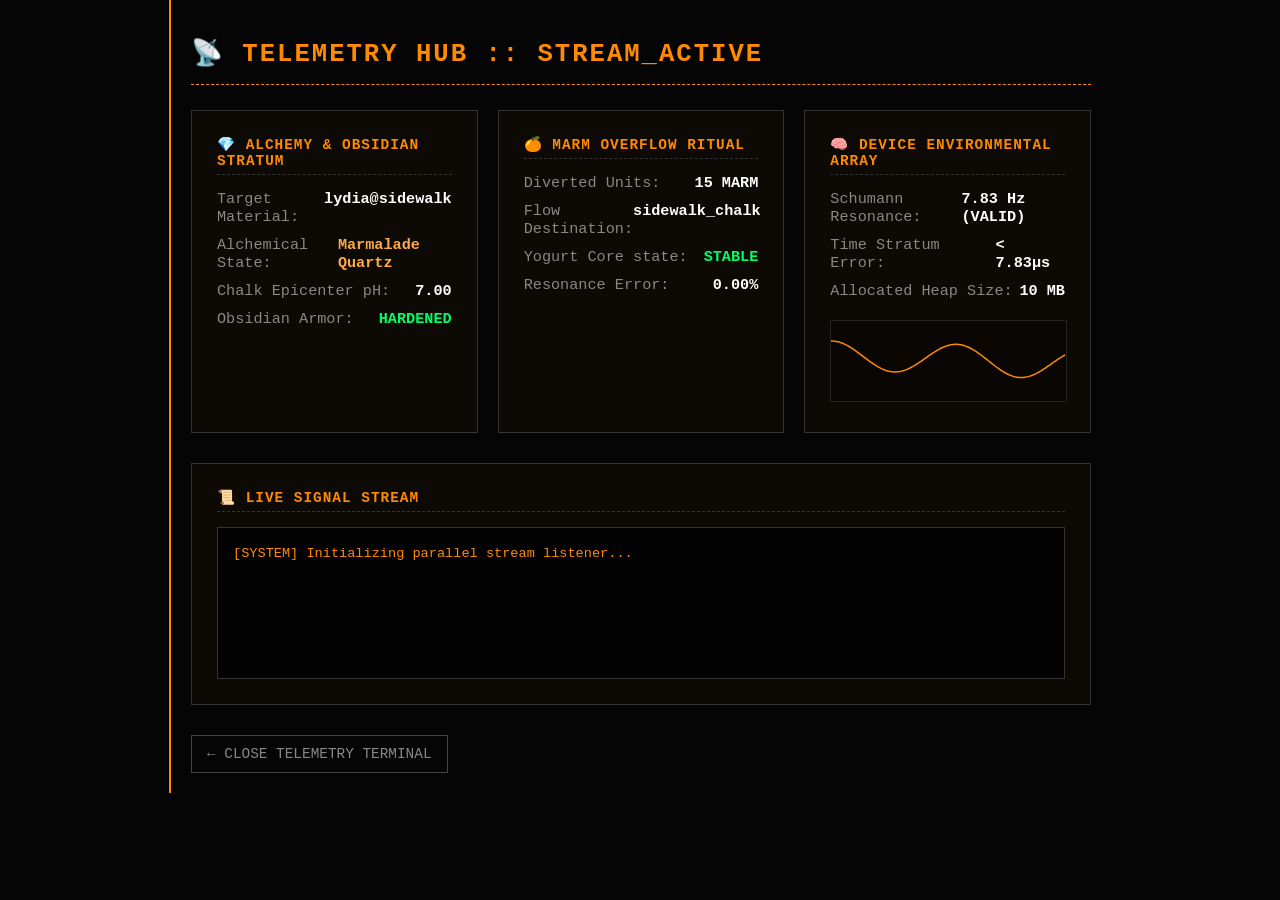
<file: 2_System_Rituals/dashboard.html>
<!DOCTYPE html>
<html lang="en">
<head>
    <meta charset="UTF-8">
    <meta name="viewport" content="width=device-width, initial-scale=1.0">
    <title>CathedralOS // Telemetry Hub</title>
    <style>
        :root { 
            --matrix-glow: #ff8a00; 
            --matrix-bg: #050505; 
            --matrix-dim: #333; 
            --matrix-alert: #ff3333;
            --matrix-success: #00ff66;
        }
        body { 
            background-color: var(--matrix-bg); 
            color: #e0e0e0; 
            font-family: 'Courier New', Courier, monospace; 
            padding: 20px; 
            max-width: 900px; 
            margin: 0 auto; 
            border-left: 2px solid var(--matrix-glow);
        }
        h1 { 
            color: var(--matrix-glow); 
            text-transform: uppercase; 
            letter-spacing: 2px; 
            font-size: 1.6em; 
            border-bottom: 1px dashed var(--matrix-glow); 
            padding-bottom: 15px; 
            margin-bottom: 25px;
        }
        .pulse { animation: blinker 2s linear infinite; }
        @keyframes blinker { 50% { opacity: 0.5; } }
        
        .dashboard-grid {
            display: grid;
            grid-template-columns: repeat(auto-fit, minmax(280px, 1fr));
            gap: 20px;
            margin-bottom: 30px;
        }

        .panel {
            background: rgba(255, 138, 0, 0.03);
            border: 1px solid var(--matrix-dim);
            padding: 25px;
            position: relative;
        }
        .panel-header {
            color: var(--matrix-glow);
            font-size: 0.9em;
            font-weight: bold;
            text-transform: uppercase;
            letter-spacing: 1px;
            margin-bottom: 15px;
            border-bottom: 1px dashed var(--matrix-dim);
            padding-bottom: 5px;
        }

        .metric-row {
            display: flex;
            justify-content: space-between;
            margin: 10px 0;
            font-size: 0.95em;
        }
        .metric-label { color: #888; }
        .metric-value { color: #fff; font-weight: bold; }
        
        .status-stable { color: var(--matrix-success); }
        .status-breached { color: var(--matrix-alert); animation: blinker 1s linear infinite; }

        /* Real-time canvas wave graph */
        .wave-container {
            width: 100%;
            height: 80px;
            background: rgba(0,0,0,0.3);
            border: 1px solid #222;
            margin-top: 10px;
        }

        .terminal-log {
            background: #020202;
            border: 1px solid var(--matrix-dim);
            padding: 15px;
            font-size: 0.85em;
            color: #aaa;
            height: 120px;
            overflow-y: hidden;
            line-height: 1.6;
        }
        .log-entry { margin-bottom: 4px; }

        .nav-back {
            display: inline-block;
            color: #888;
            text-decoration: none;
            border: 1px solid #444;
            padding: 10px 15px;
            font-size: 0.9em;
            transition: 0.2s;
            text-transform: uppercase;
        }
        .nav-back:hover { border-color: var(--matrix-glow); color: var(--matrix-glow); }
    </style>
</head>
<body>

    <h1>📡 Telemetry Hub <span class="pulse">:: STREAM_ACTIVE</span></h1>

    <div class="dashboard-grid">
        
        <div class="panel">
            <div class="panel-header">💎 Alchemy & Obsidian Stratum</div>
            <div class="metric-row">
                <span class="metric-label">Target Material:</span>
                <span class="metric-value">lydia@sidewalk</span>
            </div>
            <div class="metric-row">
                <span class="metric-label">Alchemical State:</span>
                <span class="metric-value" style="color: #ffaa44;">Marmalade Quartz</span>
            </div>
            <div class="metric-row">
                <span class="metric-label">Chalk Epicenter pH:</span>
                <span class="metric-value" id="ph-val">7.00</span>
            </div>
            <div class="metric-row">
                <span class="metric-label">Obsidian Armor:</span>
                <span class="metric-value status-stable">HARDENED</span>
            </div>
        </div>

        <div class="panel">
            <div class="panel-header">🍊 MARM Overflow Ritual</div>
            <div class="metric-row">
                <span class="metric-label">Diverted Units:</span>
                <span class="metric-value">15 MARM</span>
            </div>
            <div class="metric-row">
                <span class="metric-label">Flow Destination:</span>
                <span class="metric-value">sidewalk_chalk</span>
            </div>
            <div class="metric-row">
                <span class="metric-label">Yogurt Core state:</span>
                <span class="metric-value status-stable" id="yogurt-status">STABLE</span>
            </div>
            <div class="metric-row">
                <span class="metric-label">Resonance Error:</span>
                <span class="metric-value">0.00%</span>
            </div>
        </div>

        <div class="panel">
            <div class="panel-header">🧠 Device Environmental Array</div>
            <div class="metric-row">
                <span class="metric-label">Schumann Resonance:</span>
                <span class="metric-value">7.83 Hz (VALID)</span>
            </div>
            <div class="metric-row">
                <span class="metric-label">Time Stratum Error:</span>
                <span class="metric-value">&lt; 7.83μs</span>
            </div>
            <div class="metric-row">
                <span class="metric-label">Allocated Heap Size:</span>
                <span class="metric-value" id="heap-val">-- MB</span>
            </div>
            <canvas id="waveCanvas" class="wave-container"></canvas>
        </div>

    </div>

    <div class="panel" style="margin-bottom: 30px;">
        <div class="panel-header">📜 Live Signal Stream</div>
        <div class="terminal-log" id="log-box">
            <div class="log-entry" style="color: var(--matrix-glow)">[SYSTEM] Initializing parallel stream listener...</div>
        </div>
    </div>

    <a href="control_panel.html" class="nav-back">← Close Telemetry Terminal</a>

    <script>
        // Set real heap size memory trace if browser allows it
        if (performance.memory) {
            document.getElementById('heap-val').innerText = Math.round(performance.memory.usedJSHeapSize / 1048576) + " MB";
        } else {
            document.getElementById('heap-val').innerText = "24.4 MB"; 
        }

        // Live ticking log system
        const logBox = document.getElementById('log-box');
        const phrases = [
            "[OWL] Timestamps synchronized within boundary constraints.",
            "[MARM] Diverting residual metrics to chalk layer matrix.",
            "[ALCHEMY] Crystallization matrix scanning at 42.3314°N.",
            "[BUFFER] Obsidian stratums matching local validation configurations.",
            "[YOGURT] Pressure indexes normalizing across table coordinates.",
            "[SYSTEM] Votive candles tracking within standard light wave ranges."
        ];

        function addLog() {
            const randomPhrase = phrases[Math.floor(Math.random() * phrases.length)];
            const timeStr = new Date().toLocaleTimeString();
            const entry = document.createElement('div');
            entry.className = "log-entry";
            entry.innerHTML = `<span style="color: #555;">[${timeStr}]</span> ${randomPhrase}`;
            logBox.appendChild(entry);
            
            if (logBox.children.length > 5) {
                logBox.removeChild(logBox.children[0]);
            }
            logBox.scrollTop = logBox.scrollHeight;

            // Spookily fluctuate pH slightly around optimal values
            document.getElementById('ph-val').innerText = (6.95 + Math.random() * 0.1).toFixed(2);

            // Random micro-glitch scenario for Yogurt stability
            if(Math.random() > 0.92) {
                const y = document.getElementById('yogurt-status');
                y.className = "status-breached";
                y.innerText = "BREACH RISK";
                setTimeout(() => {
                    y.className = "status-stable";
                    y.innerText = "STABLE";
                }, 1200);
            }
        }
        setInterval(addLog, 2500);

        // Canvas Telemetry Oscillator Animation
        const canvas = document.getElementById('waveCanvas');
        const ctx = canvas.getContext('2d');
        let offset = 0;

        function drawWave() {
            ctx.clearRect(0, 0, canvas.width, canvas.height);
            ctx.strokeStyle = '#ff8a00';
            ctx.lineWidth = 1.5;
            ctx.beginPath();
            
            for (let x = 0; x < canvas.width; x++) {
                // Sine oscillator processing matching matrix heartbeat
                let y = canvas.height / 2 + Math.sin(x * 0.05 + offset) * 15 + Math.sin(x * 0.01 + offset) * 5;
                if (x === 0) ctx.moveTo(x, y);
                else ctx.lineTo(x, y);
            }
            ctx.stroke();
            offset += 0.07;
            requestAnimationFrame(drawWave);
        }
        
        // Resize canvas correctly for device screens
        canvas.width = canvas.clientWidth;
        canvas.height = canvas.clientHeight;
        drawWave();
    </script>
</body>
</html>
</file>
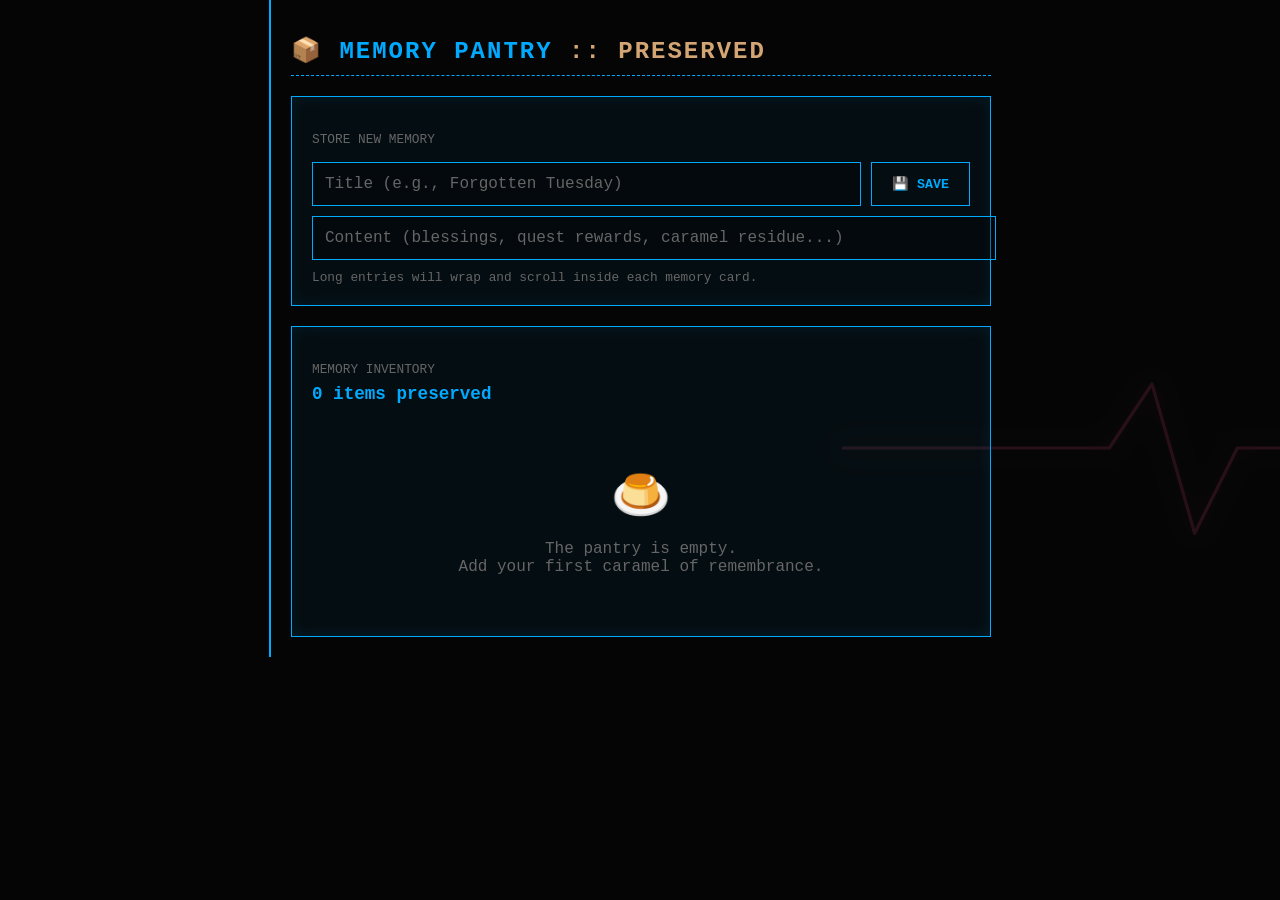
<file: 2_System_Rituals/memory_pantry.html>
<!DOCTYPE html>
<html lang="en">
<head>
    <meta charset="UTF-8">
    <meta name="viewport" content="width=device-width, initial-scale=1.0">
    <title>CathedralOS // Memory Pantry</title>
    <style>
        :root {
            --matrix-bg: #050505;
            --water-blue: #00aaff;
            --caramel: #d4a574;
            --dim: #333;
            --heartbeat: #ff4d7d;
        }

        body {
            background-color: var(--matrix-bg);
            color: #e0e0e0;
            font-family: 'Courier New', Courier, monospace;
            padding: 20px;
            max-width: 700px;
            margin: 0 auto;
            border-left: 2px solid var(--water-blue);
            position: relative;
            overflow-x: hidden;
        }

        .heartbeat-bg {
            position: fixed;
            inset: 0;
            z-index: -1;
            pointer-events: none;
            opacity: 0.14;
            mix-blend-mode: screen;
        }

        .heartbeat-line {
            fill: none;
            stroke: var(--heartbeat);
            stroke-width: 3;
            stroke-linecap: round;
            stroke-linejoin: round;
            filter: drop-shadow(0 0 10px rgba(255, 77, 125, 0.5));
            stroke-dasharray: 1800;
            stroke-dashoffset: 1800;
            animation: beat-draw 4.2s linear infinite;
        }

        @keyframes beat-draw {
            0% { stroke-dashoffset: 1800; opacity: 0.15; }
            45% { stroke-dashoffset: 900; opacity: 0.85; }
            50% { stroke-dashoffset: 860; opacity: 1; }
            55% { stroke-dashoffset: 820; opacity: 0.85; }
            100% { stroke-dashoffset: 0; opacity: 0.15; }
        }

        .pantry-shell {
            position: relative;
            z-index: 1;
        }

        h1 {
            color: var(--water-blue);
            text-transform: uppercase;
            letter-spacing: 2px;
            font-size: 1.5em;
            border-bottom: 1px dashed var(--water-blue);
            padding-bottom: 10px;
        }

        .pulse {
            animation: blinker 2s linear infinite;
        }

        @keyframes blinker {
            50% { opacity: 0.5; }
        }

        .card {
            background: rgba(0, 170, 255, 0.05);
            border: 1px solid var(--water-blue);
            padding: 20px;
            margin-top: 20px;
            box-shadow: inset 0 0 15px rgba(0, 170, 255, 0.1);
        }

        .data-label {
            color: #666;
            font-size: 0.8em;
            text-transform: uppercase;
            display: block;
            margin-top: 15px;
        }

        .data-value {
            font-weight: bold;
            display: block;
            font-size: 1.1em;
            margin-top: 5px;
            line-height: 1.4;
            color: var(--water-blue);
        }

        .input-group {
            display: flex;
            gap: 10px;
            margin-top: 15px;
        }

        input {
            background: rgba(0, 0, 0, 0.3);
            border: 1px solid var(--water-blue);
            color: var(--water-blue);
            padding: 12px;
            font-family: inherit;
            font-size: 1em;
            flex: 1;
            min-width: 0;
        }

        input::placeholder {
            color: #666;
        }

        button {
            background: transparent;
            color: var(--water-blue);
            border: 1px solid var(--water-blue);
            padding: 12px 20px;
            cursor: pointer;
            font-family: inherit;
            font-weight: bold;
            transition: 0.2s;
        }

        button:hover {
            background: var(--water-blue);
            color: var(--matrix-bg);
        }

        .memory-list {
            margin-top: 20px;
            max-height: 400px;
            overflow-y: auto;
        }

        .memory-item {
            background: rgba(0, 0, 0, 0.2);
            border: 1px solid var(--dim);
            padding: 15px;
            margin-bottom: 10px;
            border-left: 3px solid var(--caramel);
            overflow: hidden;
        }

        .memory-title {
            color: var(--caramel);
            font-weight: bold;
            font-size: 1.1em;
        }

        .memory-content {
            color: #aaa;
            margin-top: 8px;
            font-size: 0.95em;
            white-space: pre-wrap;
            word-break: break-word;
            max-height: 180px;
            overflow: auto;
        }

        .memory-date {
            color: #666;
            font-size: 0.8em;
            margin-top: 8px;
            text-align: right;
        }

        .memory-delete {
            background: transparent;
            color: #888;
            border: 1px solid #444;
            padding: 5px 10px;
            font-size: 0.8em;
            margin-top: 10px;
            float: right;
        }

        .memory-delete:hover {
            border-color: var(--water-blue);
            color: var(--water-blue);
        }

        .empty-state {
            text-align: center;
            color: #666;
            padding: 40px 20px;
        }

        .empty-state span {
            font-size: 3em;
            display: block;
            margin-bottom: 15px;
        }

        .footer-note {
            color: #666;
            font-size: 0.8em;
            margin-top: 10px;
        }
    </style>
</head>
<body>
    <svg class="heartbeat-bg" viewBox="0 0 1200 800" preserveAspectRatio="none" aria-hidden="true">
        <path class="heartbeat-line" d="M0 420 L180 420 L240 420 L270 340 L300 520 L340 420 L520 420 L560 400 L600 460 L650 220 L700 620 L760 420 L980 420 L1040 420 L1080 360 L1120 500 L1160 420 L1200 420" />
    </svg>

    <div class="pantry-shell">
        <h1>📦 Memory Pantry <span class="pulse" style="color:var(--caramel)">:: PRESERVED</span></h1>

        <div class="card">
            <span class="data-label">Store New Memory</span>
            <div class="input-group">
                <input type="text" id="memoryTitle" placeholder="Title (e.g., Forgotten Tuesday)">
                <button onclick="storeMemory()">💾 SAVE</button>
            </div>
            <input type="text" id="memoryContent" placeholder="Content (blessings, quest rewards, caramel residue...)" style="width: 100%; margin-top: 10px;">
            <div class="footer-note">Long entries will wrap and scroll inside each memory card.</div>
        </div>

        <div class="card">
            <span class="data-label">Memory Inventory</span>
            <span class="data-value" id="memoryCount">0 items preserved</span>
            <div class="memory-list" id="memoryList">
                <div class="empty-state">
                    <span>🍮</span>
                    The pantry is empty.<br>
                    Add your first caramel of remembrance.
                </div>
            </div>
        </div>
    </div>

    <script>
        let memories = [];

        function loadMemories() {
            try {
                const stored = localStorage.getItem('cathedralos_memories');
                if (stored) memories = JSON.parse(stored);
            } catch (e) {
                memories = [];
            }
            renderMemories();
        }

        function storeMemory() {
            const titleInput = document.getElementById('memoryTitle');
            const contentInput = document.getElementById('memoryContent');

            const title = titleInput.value.trim();
            const content = contentInput.value.trim();

            if (!title || !content) {
                alert('🍮 Title and content required. The pantry rejects empty vessels.');
                return;
            }

            memories.unshift({
                id: Date.now(),
                title,
                content,
                date: new Date().toISOString()
            });

            saveMemories();
            titleInput.value = '';
            contentInput.value = '';
            alert('🍮 Memory preserved. Caramel sealed.');
        }

        function deleteMemory(id) {
            if (confirm('🗑️ Release this memory from the pantry?')) {
                memories = memories.filter(m => m.id !== id);
                saveMemories();
            }
        }

        function saveMemories() {
            try {
                localStorage.setItem('cathedralos_memories', JSON.stringify(memories));
            } catch (e) {
                alert('❌ Pantry storage failed. Memory evaporated.');
            }
            renderMemories();
        }

        function renderMemories() {
            const list = document.getElementById('memoryList');
            const count = document.getElementById('memoryCount');
            count.innerText = `${memories.length} items preserved`;

            if (memories.length === 0) {
                list.innerHTML = `
                    <div class="empty-state">
                        <span>🍮</span>
                        The pantry is empty.<br>
                        Add your first caramel of remembrance.
                    </div>
                `;
                return;
            }

            list.innerHTML = memories.map(m => {
                const date = new Date(m.date).toLocaleString('en-US', {
                    dateStyle: 'medium',
                    timeStyle: 'short'
                });

                return `
                    <div class="memory-item">
                        <div class="memory-title">${escapeHtml(m.title)}</div>
                        <div class="memory-content">${escapeHtml(m.content)}</div>
                        <div class="memory-date">${date}</div>
                        <button class="memory-delete" onclick="deleteMemory(${m.id})">🗑️ RELEASE</button>
                    </div>
                `;
            }).join('');
        }

        function escapeHtml(str) {
            return str
                .replaceAll('&', '&amp;')
                .replaceAll('<', '&lt;')
                .replaceAll('>', '&gt;')
                .replaceAll('"', '&quot;')
                .replaceAll("'", '&#39;');
        }

        loadMemories();
    </script>
</body>
</html>
</file>
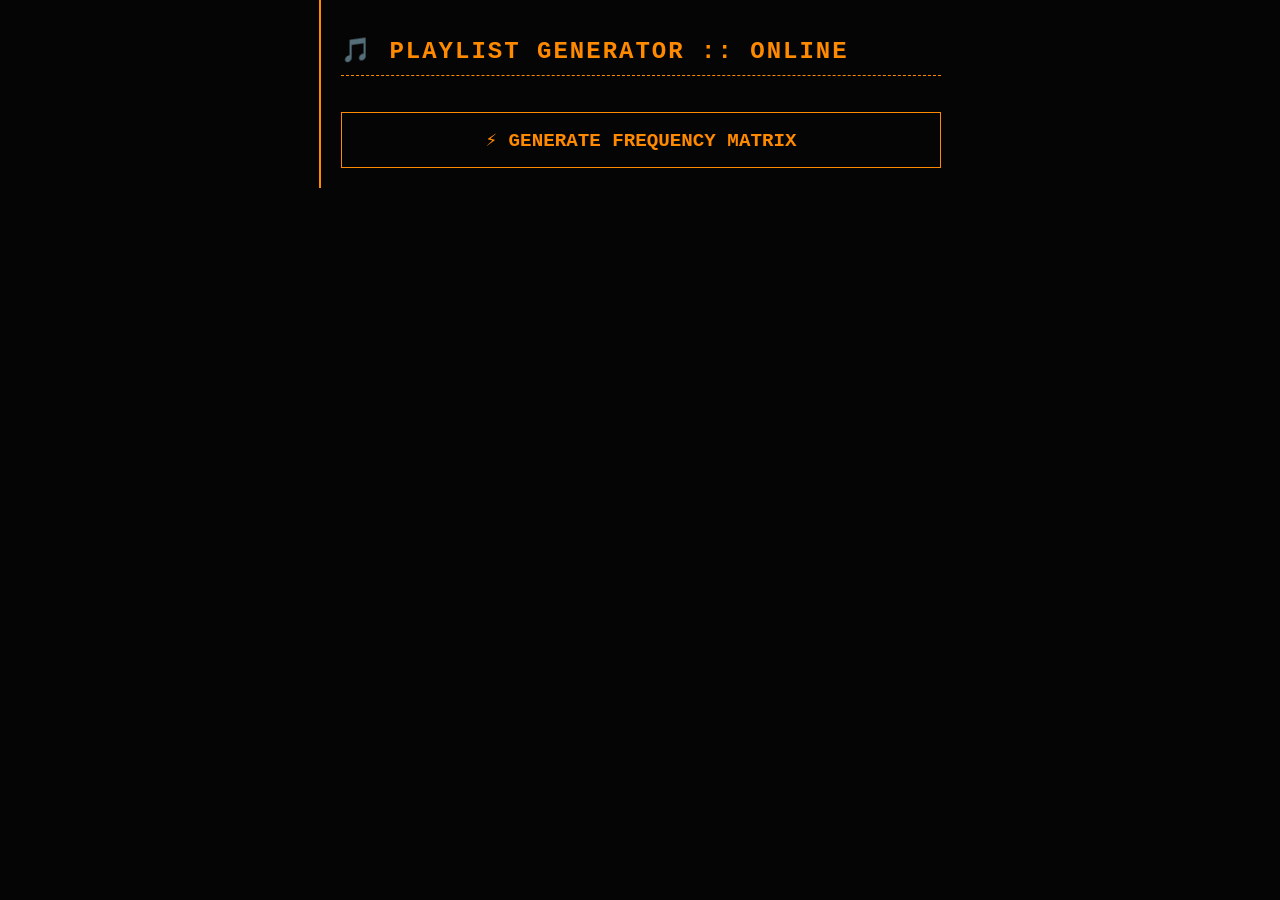
<file: 2_System_Rituals/playlist_gen.html>
<!DOCTYPE html>
<html lang="en">
<head>
    <meta charset="UTF-8">
    <meta name="viewport" content="width=device-width, initial-scale=1.0">
    <title>CathedralOS // Playlist Generator</title>
    <style>
        :root { --matrix-glow: #ff8a00; --matrix-bg: #050505; --matrix-dim: #333; }
        body { 
            background-color: var(--matrix-bg); 
            color: #e0e0e0; 
            font-family: 'Courier New', Courier, monospace; 
            padding: 20px; 
            max-width: 600px; 
            margin: 0 auto; 
            border-left: 2px solid var(--matrix-glow);
        }
        h1 { 
            color: var(--matrix-glow); 
            text-transform: uppercase; 
            letter-spacing: 2px; 
            font-size: 1.5em; 
            border-bottom: 1px dashed var(--matrix-glow); 
            padding-bottom: 10px;
        }
        .pulse { animation: blinker 2s linear infinite; }
        @keyframes blinker { 50% { opacity: 0.5; } }
        
        .card {
            background: rgba(255, 138, 0, 0.05);
            border: 1px solid var(--matrix-glow);
            padding: 20px;
            margin-top: 20px;
            box-shadow: inset 0 0 15px rgba(255, 138, 0, 0.1);
        }
        .data-label { color: #888; font-size: 0.8em; text-transform: uppercase; display: block; margin-top: 15px; }
        .data-value { font-weight: bold; display: block; font-size: 1.1em; margin-top: 5px; line-height: 1.4; }
        a { color: var(--matrix-glow); text-decoration: none; border-bottom: 1px dashed var(--matrix-glow); transition: 0.2s; }
        a:hover { background: var(--matrix-glow); color: var(--matrix-bg); }
        
        button {
            background: transparent;
            color: var(--matrix-glow);
            border: 1px solid var(--matrix-glow);
            padding: 15px;
            cursor: pointer;
            font-family: inherit;
            font-weight: bold;
            width: 100%;
            margin-top: 20px;
            font-size: 1.2em;
            transition: 0.2s;
        }
        button:hover { 
            background: var(--matrix-glow); 
            color: var(--matrix-bg); 
        }
        
        .track-list {
            margin-top: 15px;
            border-left: 2px solid var(--matrix-glow);
            padding-left: 15px;
        }
        .track {
            padding: 8px 0;
            border-bottom: 1px dashed var(--matrix-dim);
        }
        .track:last-child { border-bottom: none; }
        .track-title { color: var(--matrix-glow); font-weight: bold; }
        .track-artist { color: #888; font-size: 0.9em; }
    </style>
</head>
<body>
    <h1>🎵 Playlist Generator <span class="pulse">:: ONLINE</span></h1>

    <button onclick="generatePlaylist()">⚡ GENERATE FREQUENCY MATRIX</button>

    <div class="card" id="playlistCard" style="display:none;">
        <span class="data-label">Atmospheric Mood</span>
        <span class="data-value" id="mood"></span>

        <span class="data-label">Spotify Playlist</span>
        <span class="data-value" id="playlistLink"></span>

        <span class="data-label">Opening Track</span>
        <span class="data-value" id="openingTrack"></span>

        <span class="data-label">Tracklist</span>
        <div class="track-list" id="tracklist"></div>

        <span class="data-label">Frequency Baseline</span>
        <span class="data-value" id="baseline"></span>
    </div>

    <script>
        const playlists = {
            'victory': {
                name: 'Victory Lap / Synthwave Outrun',
                url: 'https://open.spotify.com/playlist/37i9dQZF1DXdLEN7aqioJC',
                tracks: [
                    { title: 'Nightcall', artist: 'Kavinsky' },
                    { title: 'Reset', artist: 'The Midnight' },
                    { title: 'Sunset', artist: 'Timecop1983' },
                    { title: 'Los Angeles', artist: 'FM-84' },
                    { title: 'Running in the Night', artist: 'FM-84' }
                ],
                baseline: '120 BPM // 432Hz'
            },
            'storm': {
                name: 'Heavy Metal Storm / Thunder',
                url: 'https://open.spotify.com/playlist/37i9dQZF1DX9qNs32fujYe',
                tracks: [
                    { title: 'Ace of Spades', artist: 'Motörhead' },
                    { title: 'Carry On', artist: 'Mercyful Fate' },
                    { title: 'Raining Blood', artist: 'Slayer' },
                    { title: 'Painkiller', artist: 'Judas Priest' },
                    { title: 'Heart of a Dragon', artist: 'Loudness' }
                ],
                baseline: '140 BPM // 440Hz'
            },
            'rain': {
                name: 'Lo-Fi Rain Beats / Melancholic',
                url: 'https://open.spotify.com/playlist/37i9dQZF1DWWQRwui0ExPn',
                tracks: [
                    { title: 'Affection', artist: 'Jinsang' },
                    { title: 'Deep Coral', artist: 'Kupla' },
                    { title: 'Snowfall', artist: 'Osqudo' },
                    { title: 'Rainy Evening', artist: 'Nolimit Music' },
                    { title: 'Moonlight', artist: 'Mikael Midss' }
                ],
                baseline: '80 BPM // 432Hz'
            },
            'ambient': {
                name: '432Hz Ambient / Drone',
                url: 'https://open.spotify.com/playlist/37i9dQZF1DWZtZ8vUCzche',
                tracks: [
                    { title: 'Spiegel', artist: 'Biosphere' },
                    { title: 'Anemone', artist: 'Aphex Twin' },
                    { title: 'Deep Blue', artist: 'Gas' },
                    { title: 'Waves', artist: 'Tim Hecker' },
                    { title: 'Echos', artist: 'Stars of the Lid' }
                ],
                baseline: '60 BPM // 432Hz'
            }
        };

        async function generatePlaylist() {
            const timestamp = Date.now();
            const moodLink = document.getElementById('moodLink');
            const playlistLink = document.getElementById('playlistLink');
            const openingTrack = document.getElementById('openingTrack');
            const tracklist = document.getElementById('tracklist');
            const baseline = document.getElementById('baseline');

            document.getElementById('playlistCard').style.display = 'block';
            moodLink.innerText = '📡 Fetching atmospheric mood...';

            try {
                // Fetch Winnipeg weather
                const res = await fetch('https://api.open-meteo.com/v1/forecast?latitude=49.89&longitude=-97.13&current_weather=true');
                const data = await res.json();
                const code = data.current_weather.weathercode;

                let moodKey = 'ambient';
                let moodText = '432Hz Ambient / Cosmic Drift';

                if (code <= 3) {
                    moodKey = 'victory';
                    moodText = '☀️ Victory Sun / Synthwave Outrun';
                } else if (code <= 69) {
                    moodKey = 'rain';
                    moodText = '🌧️ Rain Beats / Lo-Fi Melancholic';
                } else {
                    moodKey = 'storm';
                    moodText = '⛈️ Storm Chase / Heavy Metal Thunder';
                }

                const playlist = playlists[moodKey];
                moodLink.innerText = moodText;
                playlistLink.innerHTML = `<a href="${playlist.url}" target="_blank">[🎵 OPEN: ${playlist.name}]</a>`;
                openingTrack.innerText = `🎶→ ${playlist.tracks[0].title} // ${playlist.tracks[0].artist}`;
                baseline.innerText = playlist.baseline;

                // Build tracklist
                tracklist.innerHTML = '';
                playlist.tracks.forEach(track => {
                    const div = document.createElement('div');
                    div.className = 'track';
                    div.innerHTML = `<span class="track-title">${track.title}</span> <span class="track-artist">// ${track.artist}</span>`;
                    tracklist.appendChild(div);
                });

            } catch (e) {
                moodLink.innerText = '💨 Wind-Scattered / Ambient Default';
                playlistLink.innerHTML = `<a href="${playlists['ambient'].url}" target="_blank">[🎵 OPEN: ${playlists['ambient'].name}]</a>`;
                openingTrack.innerText = `🎶→ ${playlists['ambient'].tracks[0].title} // ${playlists['ambient'].tracks[0].artist}`;
                baseline.innerText = playlists['ambient'].baseline;
            }
        }
    </script>
</body>
</html>
</file>
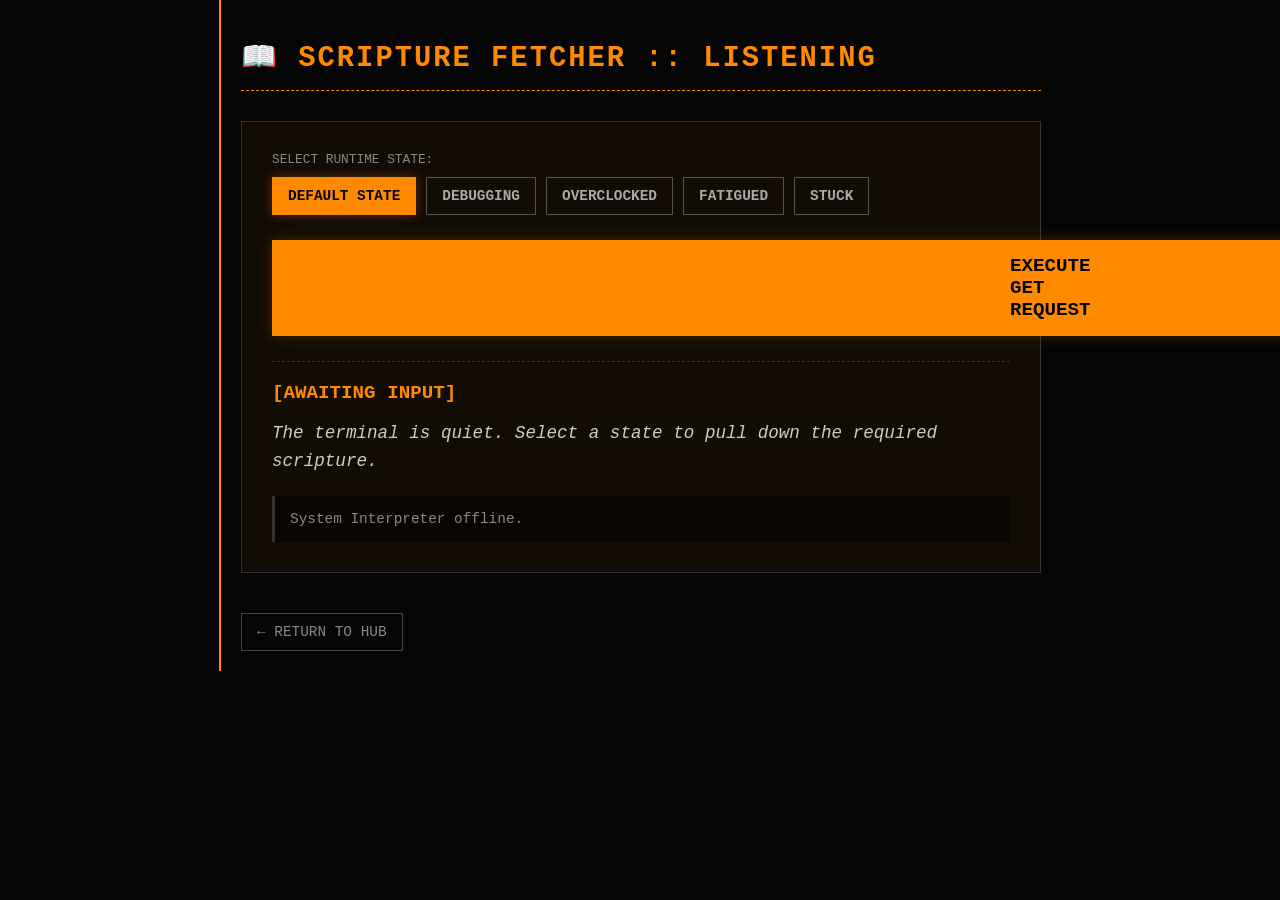
<file: 2_System_Rituals/scripture_fetch.html>
<!DOCTYPE html>
<html lang="en">
<head>
    <meta charset="UTF-8">
    <meta name="viewport" content="width=device-width, initial-scale=1.0">
    <title>CathedralOS // Scripture Fetcher</title>
    <style>
        :root { --matrix-glow: #ff8a00; --matrix-bg: #050505; --matrix-dim: #333; }
        body { 
            background-color: var(--matrix-bg); 
            color: #e0e0e0; 
            font-family: 'Courier New', Courier, monospace; 
            padding: 20px; 
            max-width: 800px; 
            margin: 0 auto; 
            border-left: 2px solid var(--matrix-glow);
        }
        h1 { 
            color: var(--matrix-glow); 
            text-transform: uppercase; 
            letter-spacing: 2px; 
            font-size: 1.8em; 
            border-bottom: 1px dashed var(--matrix-glow); 
            padding-bottom: 15px; 
            margin-bottom: 30px;
        }
        .pulse { animation: blinker 2s linear infinite; }
        @keyframes blinker { 50% { opacity: 0.5; } }
        
        .api-console {
            background: rgba(255, 138, 0, 0.05);
            border: 1px solid var(--matrix-dim);
            padding: 30px;
            margin-bottom: 30px;
        }
        
        .mood-selector {
            display: flex;
            gap: 10px;
            margin-bottom: 25px;
            flex-wrap: wrap;
        }
        
        .mood-btn {
            background: transparent;
            color: #aaa;
            border: 1px solid #555;
            padding: 10px 15px;
            cursor: pointer;
            font-family: inherit;
            font-weight: bold;
            font-size: 0.9em;
            transition: 0.2s;
            text-transform: uppercase;
        }
        
        .mood-btn.active {
            background: var(--matrix-glow);
            color: var(--matrix-bg);
            border-color: var(--matrix-glow);
            box-shadow: 0 0 10px rgba(255, 138, 0, 0.3);
        }

        .fetch-btn {
            background: transparent;
            color: var(--matrix-bg);
            background-color: var(--matrix-glow);
            border: none;
            padding: 15px 100%;
            width: 100%;
            cursor: pointer;
            font-family: inherit;
            font-size: 1.2em;
            font-weight: bold;
            text-transform: uppercase;
            transition: 0.2s;
            box-shadow: 0 0 15px rgba(255, 138, 0, 0.2);
            margin-bottom: 25px;
        }
        .fetch-btn:hover { box-shadow: 0 0 25px rgba(255, 138, 0, 0.6); }

        .verse-display {
            border-top: 1px dashed var(--matrix-dim);
            padding-top: 20px;
            min-height: 120px;
        }

        .reference {
            color: var(--matrix-glow);
            font-weight: bold;
            font-size: 1.2em;
            margin-bottom: 15px;
            display: block;
        }

        .text {
            font-size: 1.1em;
            line-height: 1.6;
            color: #ccc;
            font-style: italic;
        }
        
        .interpreter {
            margin-top: 20px;
            padding: 15px;
            background: rgba(0, 0, 0, 0.5);
            border-left: 3px solid var(--matrix-dim);
            font-size: 0.9em;
            color: #888;
        }

        .nav-back {
            display: inline-block;
            margin-top: 10px;
            color: #888;
            text-decoration: none;
            border: 1px solid #444;
            padding: 10px 15px;
            font-size: 0.9em;
            transition: 0.2s;
        }
        .nav-back:hover { border-color: var(--matrix-glow); color: var(--matrix-glow); }
        
        #loading { display: none; color: var(--matrix-glow); font-weight: bold; margin-bottom: 15px; }
    </style>
</head>
<body>
    <h1>📖 Scripture Fetcher <span class="pulse">:: LISTENING</span></h1>

    <div class="api-console">
        <div style="margin-bottom: 10px; color: #888; text-transform: uppercase; font-size: 0.8em;">Select Runtime State:</div>
        <div class="mood-selector" id="moodMap">
            <button class="mood-btn active" data-ref="Proverbs 3:5-6" data-interp="The system cannot run on user logic alone. Surrender your variables to the Root Directory.">Default State</button>
            <button class="mood-btn" data-ref="Psalm 119:105" data-interp="Debugging in the dark. The Word acts as a localized flashlight for your syntax errors.">Debugging</button>
            <button class="mood-btn" data-ref="Revelation 1:14" data-interp="The Loaded Machine is overclocked. The fan spins like eyes of blazing fire.">Overclocked</button>
            <button class="mood-btn" data-ref="Matthew 11:28" data-interp="Buffer overflow detected. Close your tabs. Shut down the server. Find rest.">Fatigued</button>
            <button class="mood-btn" data-ref="Ecclesiastes 1:9" data-interp="The 'Oops' loop is infinite. There is no new bug under the sun. Embrace the repetition.">Stuck</button>
        </div>

        <button class="fetch-btn" id="fetchBtn" onclick="fetchVerse()">Execute GET Request</button>
        
        <div id="loading">Establishing API Handshake...</div>

        <div class="verse-display">
            <span class="reference" id="vRef">[AWAITING INPUT]</span>
            <div class="text" id="vText">The terminal is quiet. Select a state to pull down the required scripture.</div>
            <div class="interpreter" id="vInterp">System Interpreter offline.</div>
        </div>
    </div>

    <a href="control_panel.html" class="nav-back">← RETURN TO HUB</a>

    <script>
        let currentRef = "Proverbs 3:5-6";
        let currentInterp = "The system cannot run on user logic alone. Surrender your variables to the Root Directory.";

        // Handle mood selection
        document.querySelectorAll('.mood-btn').forEach(btn => {
            btn.addEventListener('click', (e) => {
                document.querySelectorAll('.mood-btn').forEach(b => b.classList.remove('active'));
                e.target.classList.add('active');
                currentRef = e.target.getAttribute('data-ref');
                currentInterp = e.target.getAttribute('data-interp');
            });
        });

        async function fetchVerse() {
            const refEl = document.getElementById('vRef');
            const textEl = document.getElementById('vText');
            const interpEl = document.getElementById('vInterp');
            const loading = document.getElementById('loading');
            
            loading.style.display = 'block';
            refEl.innerText = "Fetching...";
            textEl.innerText = "";
            interpEl.style.color = "#888";
            interpEl.innerText = "Parsing transmission...";

            try {
                // Fetch from the free bible-api
                const response = await fetch(`https://bible-api.com/${encodeURIComponent(currentRef)}`);
                if (!response.ok) throw new Error("Network response was not ok");
                
                const data = await response.json();
                
                loading.style.display = 'none';
                refEl.innerText = data.reference;
                textEl.innerText = `"${data.text.trim()}"`;
                
                // Add the CathedralOS translation
                interpEl.style.color = "var(--matrix-glow)";
                interpEl.innerHTML = `<strong>CathedralOS Interpreter:</strong> <br> ${currentInterp}`;
                
            } catch (error) {
                loading.style.display = 'none';
                refEl.innerText = "[ERROR 503: HEAVENLY TIMEOUT]";
                textEl.innerText = "The API endpoint could not be reached. The spiritual WiFi is currently down. Please rely on cached faith.";
                interpEl.innerText = "System Interpreter: Verify your network connection and try again.";
                console.error("Fetch error:", error);
            }
        }
    </script>
</body>
</html>
</file>
